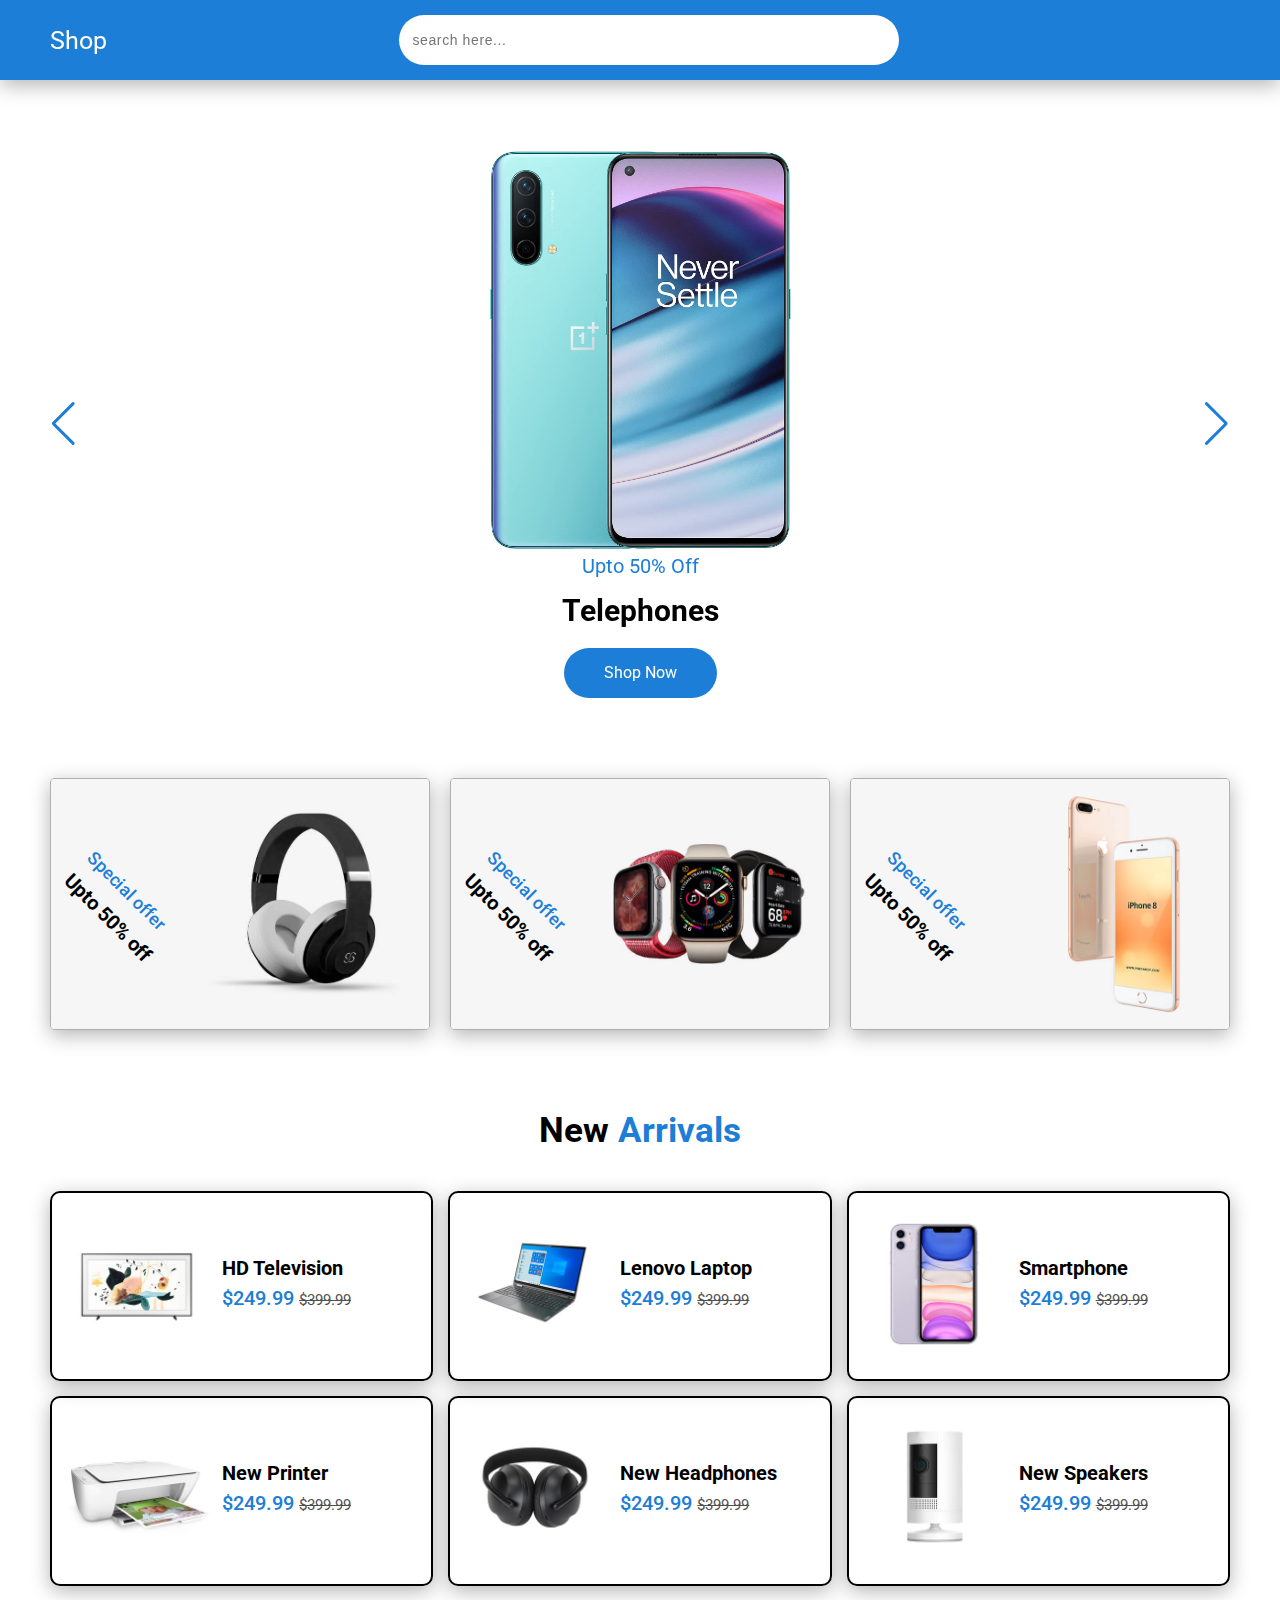
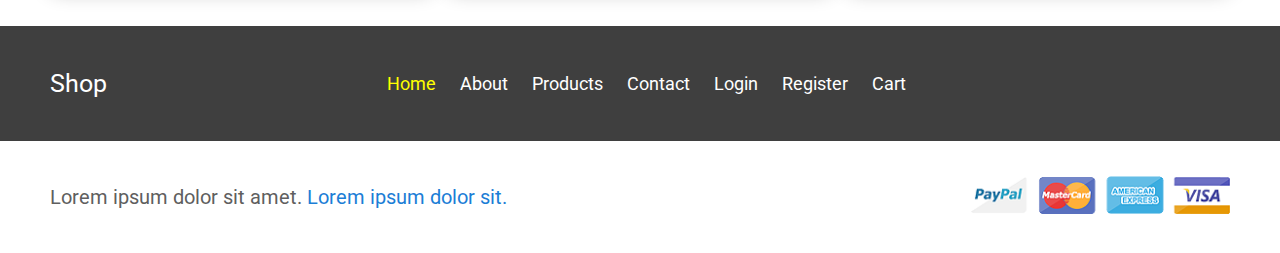
<file: index.html>
<!DOCTYPE html>
<html lang="en">
<head>
    <meta charset="UTF-8">
    <meta http-equiv="X-UA-Compatible" content="IE=edge">
    <meta name="viewport" content="width=device-width, initial-scale=1.0">
    <title>Document</title>
    <link rel="stylesheet" href="css/style.css">
    <link rel="stylesheet" href="https://use.fontawesome.com/releases/v5.15.4/css/all.css" integrity="sha384-DyZ88mC6Up2uqS4h/KRgHuoeGwBcD4Ng9SiP4dIRy0EXTlnuz47vAwmeGwVChigm" crossorigin="anonymous">
    <link rel="stylesheet" href="https://cdn.jsdelivr.net/npm/swiper/swiper-bundle.min.css">
</head>
<body>
    

    <!-- HEADER -->
    <header class="header">
        <div class="container">
            <div class="header_inner">
                <div class="header_logo">
                    <a href="index.html" class="fas fa-store"> <span>Shop</span></a>
                </div>
                <form action="index.html" class="form" id="open-header-search">
                    <input type="search" id="form-search" placeholder="search here...">
                    <label for="form-search" class="fas fa-search"></label>
                </form>
                <div class="my">
                    <div id="menuBtn" class="fas fa-bars"></div>
                    <a href="login.html" class="fas fa-user-circle"></a>
                    <a href="#" class="fab fa-gratipay"></a>
                    <a href="cart.html" class="fas fa-cart-arrow-down"></a>
                    <div class="fas fa-search" id="header-search"></div>
                </div>
            </div>
        </div>
    </header>
    <!-- HEADER -->

    <!-- SIDE BAR -->
    <div class="side_bar">
        <div id="closeSideBar" class="fas fa-times"></div>
        <div class="user">
            <img src="img/reviews/pic-3.png" alt="">
            <h3 class="user_title">Username</h3>
            <a href="" class="user_logout">log out</a>
        </div>

        <nav class="user_navbar">
            <a href="index.html">Home</a>
            <a href="about.html">About</a>
            <a href="products.html">Products</a>
            <a href="contact.html">Contact</a>
            <a href="login.html">Login</a>
            <a href="cart.html">Cart</a>
            <a href="#">Settings</a>
        </nav>
    </div>
    <!-- SIDE BAR -->

    <!-- MAIN -->
    <main class="main">
        <div class="container">
            <div class="swiper mySwiper">
                <div class="main_inner swiper-wrapper">
                    <div class="main_item swiper-slide">
                        <div class="main_img">
                            <img src="img/home/home-img-1.jpg" alt="">
                        </div>
                        <div class="main_content">
                            <span class="main_subtitle">Upto 50% Off</span>
                            <h3 class="main_title">Telephones</h3>
                            <a href="#" class="main_btn">Shop now</a>
                        </div>
                    </div>
                    <div class="main_item swiper-slide">
                        <div class="main_img">
                            <img src="img/home/home-img-2.jpg" alt="">
                        </div>
                        <div class="main_content">
                            <span class="main_subtitle">Upto 50% Off</span>
                            <h3 class="main_title">Watch</h3>
                            <a href="#" class="main_btn">Shop now</a>
                        </div>
                    </div>
                    <div class="main_item swiper-slide">
                        <div class="main_img">
                            <img src="img/home/home-img-3.jpg" alt="">
                        </div>
                        <div class="main_content">
                            <span class="main_subtitle">Upto 50% Off</span>
                            <h3 class="main_title">Headphones</h3>
                            <a href="#" class="main_btn">Shop now</a>
                        </div>
                    </div>
                </div>
            <div class="swiper-button-next"></div>
            <div class="swiper-button-prev"></div>
            </div>
        </div>
    </main>
    <!-- MAIN -->


    <!-- SECTION -->
    <section class="section">
        <div class="container">
            <div class="section_inner">
                <div class="section_item">
                    <a href="#" class="section_img">
                        <img src="img/home/section/banner-1.jpg" alt="">
                        <div class="section_content">
                            <div class="section_subtitle">Special offer</div>
                            <h4 class="section_title">Upto 50% off</h4>
                        </div>    
                    </a>
                </div>
                <div class="section_item">
                    <a href="#" class="section_img">
                        <img src="img/home/section/banner-2.jpg" alt="">
                        <div class="section_content">
                            <div class="section_subtitle">Special offer</div>
                            <h4 class="section_title">Upto 50% off</h4>
                        </div>    
                    </a>
                </div>
                <div class="section_item">
                    <a href="#" class="section_img">
                        <img src="img/home/section/banner-3.jpg" alt="">
                        <div class="section_content">
                            <div class="section_subtitle">Special offer</div>
                            <h4 class="section_title">Upto 50% off</h4>
                        </div>    
                    </a>
                </div>
                
            </div>
        </div>
    </section>
    <!-- SECTION -->


    <!-- NEW ARRIVALS -->
    <div class="arrivals">
        <div class="container">
            <h2 class="arrivals_title">New <span>Arrivals</span></h2>
            <div class="arrivals_inner">
                <div class="arrivals_item">
                    <div class="arrivals_img">
                        <img src="img/arrivals/arrival-1.jpg" alt="" class="arrivals_img-main">
                        <img src="img/arrivals/arrival-1-hover.jpg" class="arrivals_img-hover" alt="">
                    </div>
                    <div class="arrivals_content">
                        <h4 class="arrival_name">HD Television</h4>
                        <div class="arrival_price">$249.99 <span>$399.99</span></div>
                        <div class="arrivals_stars">
                            <i class="fas fa-star"></i>
                            <i class="fas fa-star"></i>
                            <i class="fas fa-star"></i>
                            <i class="fas fa-star"></i>
                            <i class="fas fa-star-half-alt"></i>
                       </div>
                    </div>
                </div>
                <div class="arrivals_item">
                    <div class="arrivals_img">
                        <img src="img/arrivals/arrival-2.jpg" alt="" class="arrivals_img-main">
                        <img src="img/arrivals/arrival-2-hover.jpg" class="arrivals_img-hover" alt="">
                    </div>
                    <div class="arrivals_content">
                        <h4 class="arrival_name">Lenovo Laptop</h4>
                        <div class="arrival_price">$249.99 <span>$399.99</span></div>
                        <div class="arrivals_stars">
                            <i class="fas fa-star"></i>
                            <i class="fas fa-star"></i>
                            <i class="fas fa-star"></i>
                            <i class="fas fa-star"></i>
                            <i class="fas fa-star-half-alt"></i>
                       </div>
                    </div>
                </div>
                <div class="arrivals_item">
                    <div class="arrivals_img">
                        <img src="img/arrivals/arrival-3.jpg" alt="" class="arrivals_img-main">
                        <img src="img/arrivals/arrival-3-hover.jpg" class="arrivals_img-hover" alt="">
                    </div>
                    <div class="arrivals_content">
                        <h4 class="arrival_name">Smartphone</h4>
                        <div class="arrival_price">$249.99 <span>$399.99</span></div>
                        <div class="arrivals_stars">
                            <i class="fas fa-star"></i>
                            <i class="fas fa-star"></i>
                            <i class="fas fa-star"></i>
                            <i class="fas fa-star"></i>
                            <i class="fas fa-star-half-alt"></i>
                       </div>
                    </div>
                </div>
                <div class="arrivals_item">
                    <div class="arrivals_img">
                        <img src="img/arrivals/arrival-4.jpg" alt="" class="arrivals_img-main">
                        <img src="img/arrivals/arrival-4-hover.jpg" class="arrivals_img-hover" alt="">
                    </div>
                    <div class="arrivals_content">
                        <h4 class="arrival_name">New Printer</h4>
                        <div class="arrival_price">$249.99 <span>$399.99</span></div>
                        <div class="arrivals_stars">
                            <i class="fas fa-star"></i>
                            <i class="fas fa-star"></i>
                            <i class="fas fa-star"></i>
                            <i class="fas fa-star"></i>
                            <i class="fas fa-star-half-alt"></i>
                       </div>
                    </div>
                </div>
                <div class="arrivals_item">
                    <div class="arrivals_img">
                        <img src="img/arrivals/arrival-5.jpg" alt="" class="arrivals_img-main">
                        <img src="img/arrivals/arrival-5-hover.jpg" class="arrivals_img-hover" alt="">
                    </div>
                    <div class="arrivals_content">
                        <h4 class="arrival_name">New Headphones</h4>
                        <div class="arrival_price">$249.99 <span>$399.99</span></div>
                        <div class="arrivals_stars">
                            <i class="fas fa-star"></i>
                            <i class="fas fa-star"></i>
                            <i class="fas fa-star"></i>
                            <i class="fas fa-star"></i>
                            <i class="fas fa-star-half-alt"></i>
                       </div>
                    </div>
                </div>
                <div class="arrivals_item">
                    <div class="arrivals_img">
                        <img src="img/arrivals/arrival-6.jpg" alt="" class="arrivals_img-main">
                        <img src="img/arrivals/arrival-6-hover.jpg" class="arrivals_img-hover" alt="">
                    </div>
                    <div class="arrivals_content">
                        <h4 class="arrival_name">New Speakers</h4>
                        <div class="arrival_price">$249.99 <span>$399.99</span></div>
                        <div class="arrivals_stars">
                            <i class="fas fa-star"></i>
                            <i class="fas fa-star"></i>
                            <i class="fas fa-star"></i>
                            <i class="fas fa-star"></i>
                            <i class="fas fa-star-half-alt"></i>
                       </div>
                    </div>
                </div>
            </div>
        </div>
    </div>
    <!-- NEW ARRIWALS -->


    <!-- FOOTER -->
    <footer class="footer">
        <div class="container">
            <div class="footer_inner">
                <div class="footer_logo">
                    <a href="index.html" class="fas fa-store"> <span>Shop</span></a>
                </div>
                <nav class="nav">
                    <a href="index.html" class="nav_link active">Home</a>
                    <a href="about.html" class="nav_link">About</a>
                    <a href="products.html" class="nav_link">Products</a>
                    <a href="contact.html" class="nav_link">Contact</a>
                    <a href="login.html" class="nav_link">Login</a>
                    <a href="register.html" class="nav_link">Register</a>
                    <a href="cart.html" class="nav_link">Cart</a>
                </nav>
                <div class="footer_social">
                    <a href="#" class="fab fa-facebook"></a>
                    <a href="#" class="fab fa-twitter-square"></a>
                    <a href="#" class="fab fa-instagram-square"></a>
                    <a href="#" class="fab fa-linkedin"></a>
                </div>
            </div>
        </div>
    </footer>
    <!-- FOOTER -->


    <!-- COPYRIGHT -->
    <div class="copyright">
        <div class="container">
            <div class="copy_inner">
                <div class="copy_item">
                    <div class="copy_text">Lorem ipsum dolor sit amet. <span>Lorem ipsum dolor sit.</span></div>
                </div>
                <div class="copy_item">
                    <div class="copy_img">
                        <img src="img/footer/card_img.png" alt="">
                    </div>
                </div>
            </div>
        </div>
    </div>
    <!-- COPYRIGHT -->
    
    <script src="https://cdn.jsdelivr.net/npm/swiper/swiper-bundle.min.js"></script>
    <script src="js/script.js"></script>

</body>
</html>
</file>
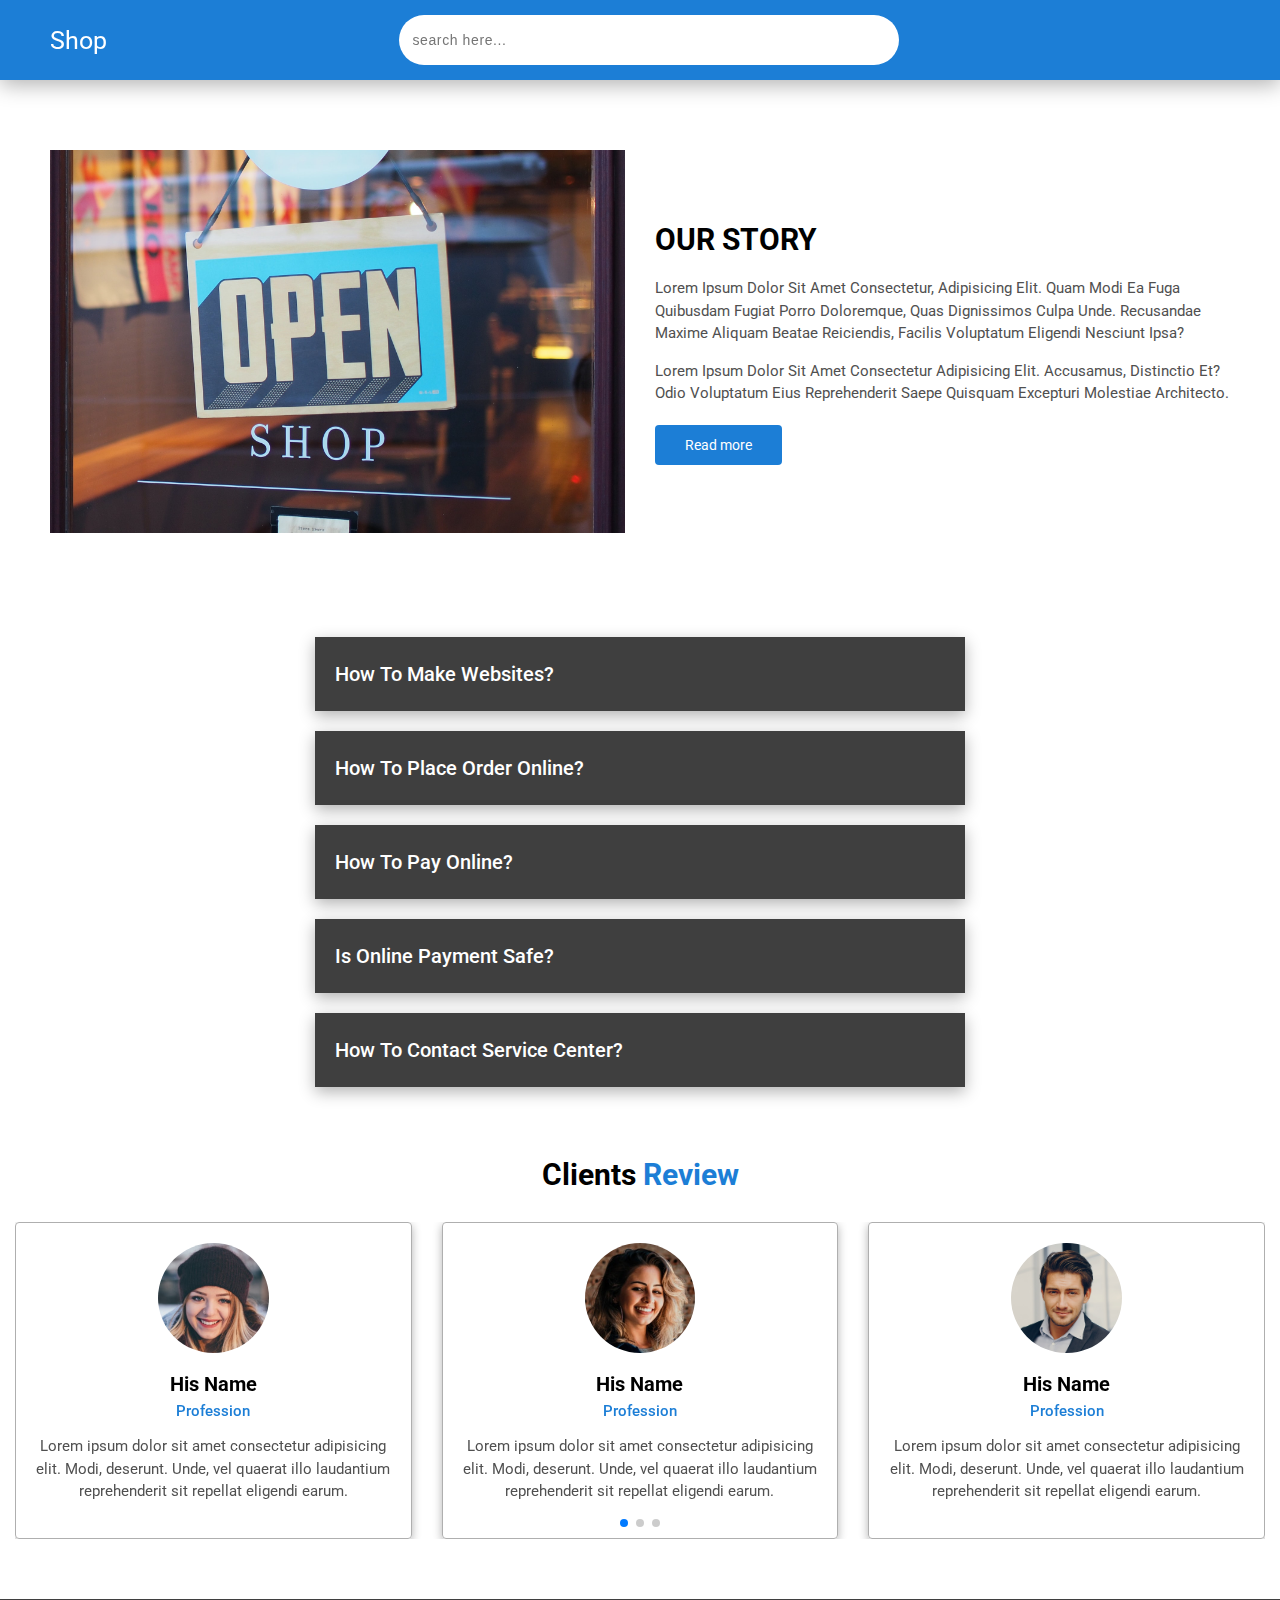
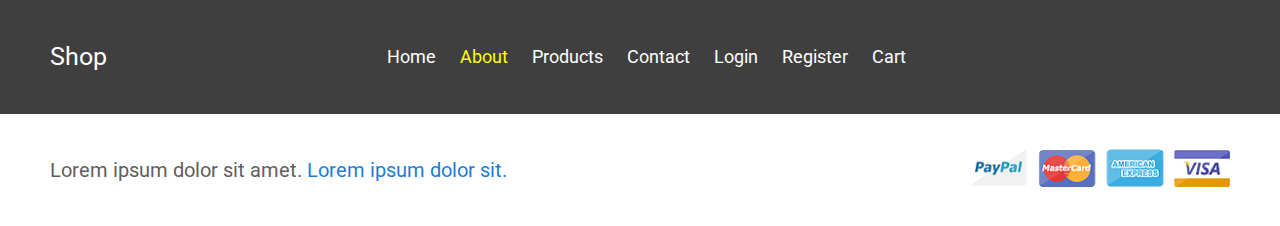
<file: about.html>
<!DOCTYPE html>
<html lang="en">
<head>
    <meta charset="UTF-8">
    <meta http-equiv="X-UA-Compatible" content="IE=edge">
    <meta name="viewport" content="width=device-width, initial-scale=1.0">
    <title>Document</title>
    <link rel="stylesheet" href="css/style.css">
    <link rel="stylesheet" href="https://use.fontawesome.com/releases/v5.15.4/css/all.css" integrity="sha384-DyZ88mC6Up2uqS4h/KRgHuoeGwBcD4Ng9SiP4dIRy0EXTlnuz47vAwmeGwVChigm" crossorigin="anonymous">
    <link rel="stylesheet" href="https://cdn.jsdelivr.net/npm/swiper/swiper-bundle.min.css">
</head>
<body>
    

    <!-- HEADER -->
    <header class="header">
        <div class="container">
            <div class="header_inner">
                <div class="header_logo">
                    <a href="index.html" class="fas fa-store"> <span>Shop</span></a>
                </div>
                <form action="index.html" class="form" id="open-header-search">
                    <input type="search" id="form-search" placeholder="search here...">
                    <label for="form-search" class="fas fa-search"></label>
                </form>
                <div class="my">
                    <div id="menuBtn" class="fas fa-bars"></div>
                    <a href="login.html" class="fas fa-user-circle"></a>
                    <a href="#" class="fab fa-gratipay"></a>
                    <a href="cart.html" class="fas fa-cart-arrow-down"></a>
                    <div class="fas fa-search" id="header-search"></div>
                </div>
            </div>
        </div>
    </header>
    <!-- HEADER -->


    <!-- SIDE BAR -->
    <div class="side_bar">

        <div id="closeSideBar" class="fas fa-times"></div>

        <div class="user">
            <img src="img/reviews/pic-3.png" alt="">
            <h3 class="user_title">Username</h3>
            <a href="" class="user_logout">log out</a>
        </div>

        <nav class="user_navbar">
            <a href="index.html">Home</a>
            <a href="about.html">About</a>
            <a href="products.html">Products</a>
            <a href="contact.html">Contact</a>
            <a href="login.html">Login</a>
            <a href="cart.html">Cart</a>
            <a href="#">Settings</a>
        </nav>
    </div>
    <!-- SIDE BAR -->


    <!-- ABOUT -->
    <div class="about">
        <div class="container">
            <div class="about_inner">
                <div class="about_item">
                    <div class="about_img">
                        <img src="img/about/about-img2.jpg" alt="">
                    </div>
                </div>
                <div class="about_item">
                    <h3 class="about_title">OUR STORY</h3>
                    <div class="about_text">
                        <p>Lorem Ipsum Dolor Sit Amet Consectetur, Adipisicing Elit. Quam Modi Ea Fuga Quibusdam Fugiat Porro Doloremque, Quas Dignissimos Culpa Unde. Recusandae Maxime Aliquam Beatae Reiciendis, Facilis Voluptatum Eligendi Nesciunt Ipsa?</p>
                        <p>Lorem Ipsum Dolor Sit Amet Consectetur Adipisicing Elit. Accusamus, Distinctio Et? Odio Voluptatum Eius Reprehenderit Saepe Quisquam Excepturi Molestiae Architecto.</p>
                    </div>
                    <a href="#" class="about_btn">Read more</a>
                </div>
            </div>
        </div>
    </div>
    <!-- ABOUT -->


    <!-- ACCORDION -->
    <div class="accordion">
        <div class="container">
            <div class="accordion_item">
                <input class="accordion_item-input" type="checkbox" id="accordion-1">
                <label class="accordion_item-trigger" for="accordion-1"><h3>How To Make Websites?</h3> <div class="fas fa-angle-down"></div></label>
                <div class="accordion_item-content">
                    <p>Lorem Ipsum Dolor, Sit Amet Consectetur Adipisicing Elit. Minus, Laboriosam Non Eligendi Reiciendis Quis Laborum Exercitationem Voluptatibus Autem Harum Nihil Nisi Sed Mollitia, Quam Blanditiis Architecto Cumque? Sit, Voluptate Maiores. How To Place Order Online?</p>
                </div>
            </div>
            <div class="accordion_item">
                <input class="accordion_item-input" type="checkbox" id="accordion-2">
                <label class="accordion_item-trigger" for="accordion-2"><h3>How To Place Order Online?</h3> <div class="fas fa-angle-down"></div></label>
                <div class="accordion_item-content">
                    <p>Lorem Ipsum Dolor, Sit Amet Consectetur Adipisicing Elit. Minus, Laboriosam Non Eligendi Reiciendis Quis Laborum Exercitationem Voluptatibus Autem Harum Nihil Nisi Sed Mollitia, Quam Blanditiis Architecto Cumque? Sit, Voluptate Maiores. How To Place Order Online?</p>
                </div>
            </div>
            <div class="accordion_item">
                <input class="accordion_item-input" type="checkbox" id="accordion-3">
                <label class="accordion_item-trigger" for="accordion-3"><h3>How To Pay Online?</h3> <div class="fas fa-angle-down"></div></label>
                <div class="accordion_item-content">
                    <p>Lorem Ipsum Dolor, Sit Amet Consectetur Adipisicing Elit. Minus, Laboriosam Non Eligendi Reiciendis Quis Laborum Exercitationem Voluptatibus Autem Harum Nihil Nisi Sed Mollitia, Quam Blanditiis Architecto Cumque? Sit, Voluptate Maiores. How To Place Order Online?</p>
                </div>
            </div>
            <div class="accordion_item">
                <input class="accordion_item-input" type="checkbox" id="accordion-4">
                <label class="accordion_item-trigger" for="accordion-4"><h3>Is Online Payment Safe?</h3> <div class="fas fa-angle-down"></div></label>
                <div class="accordion_item-content">
                    <p>Lorem Ipsum Dolor, Sit Amet Consectetur Adipisicing Elit. Minus, Laboriosam Non Eligendi Reiciendis Quis Laborum Exercitationem Voluptatibus Autem Harum Nihil Nisi Sed Mollitia, Quam Blanditiis Architecto Cumque? Sit, Voluptate Maiores. How To Place Order Online?</p>
                </div>
            </div>
            <div class="accordion_item">
                <input class="accordion_item-input" type="checkbox" id="accordion-5">
                <label class="accordion_item-trigger" for="accordion-5"><h3>How To Contact Service Center?</h3> <div class="fas fa-angle-down"></div></label>
                <div class="accordion_item-content">
                    <p>Lorem Ipsum Dolor, Sit Amet Consectetur Adipisicing Elit. Minus, Laboriosam Non Eligendi Reiciendis Quis Laborum Exercitationem Voluptatibus Autem Harum Nihil Nisi Sed Mollitia, Quam Blanditiis Architecto Cumque? Sit, Voluptate Maiores. How To Place Order Online?</p>
                </div>
            </div>
        </div>
    </div>
    <!-- ACCORDION -->


    <!-- REVIEWS -->
    <div class="reviews">
        <h2 class="reviews_title">Clients <span>Review</span></h2>
        <div class="swiper reviews-swiper">
            <div class="swiper-wrapper reviews_inner">
                <div class="swiper-slide reviews_item">
                    <div class="reviews_img">
                        <img src="img/reviews/pic-1.png" alt="">
                    </div>
                    <h4 class="reviews_name">His Name</h4>
                    <div class="reviews_prof">Profession</div>
                    <div class="reviews_text">
                        <p>Lorem ipsum dolor sit amet consectetur adipisicing elit. Modi, deserunt. Unde, vel quaerat illo laudantium reprehenderit sit repellat eligendi earum.</p>
                    </div>
                </div>
                <div class="swiper-slide reviews_item">
                    <div class="reviews_img">
                        <img src="img/reviews/pic-2.png" alt="">
                    </div>
                    <h4 class="reviews_name">His Name</h4>
                    <div class="reviews_prof">Profession</div>
                    <div class="reviews_text">
                        <p>Lorem ipsum dolor sit amet consectetur adipisicing elit. Modi, deserunt. Unde, vel quaerat illo laudantium reprehenderit sit repellat eligendi earum.</p>
                    </div>
                </div>
                <div class="swiper-slide reviews_item">
                    <div class="reviews_img">
                        <img src="img/reviews/pic-3.png" alt="">
                    </div>
                    <h4 class="reviews_name">His Name</h4>
                    <div class="reviews_prof">Profession</div>
                    <div class="reviews_text">
                        <p>Lorem ipsum dolor sit amet consectetur adipisicing elit. Modi, deserunt. Unde, vel quaerat illo laudantium reprehenderit sit repellat eligendi earum.</p>
                    </div>
                </div>
                <div class="swiper-slide reviews_item">
                    <div class="reviews_img">
                        <img src="img/reviews/pic-3.png" alt="">
                    </div>
                    <h4 class="reviews_name">His Name</h4>
                    <div class="reviews_prof">Profession</div>
                    <div class="reviews_text">
                        <p>Lorem ipsum dolor sit amet consectetur adipisicing elit. Modi, deserunt. Unde, vel quaerat illo laudantium reprehenderit sit repellat eligendi earum.</p>
                    </div>
                </div>
                <div class="swiper-slide reviews_item">
                    <div class="reviews_img">
                        <img src="img/reviews/pic-3.png" alt="">
                    </div>
                    <h4 class="reviews_name">His Name</h4>
                    <div class="reviews_prof">Profession</div>
                    <div class="reviews_text">
                        <p>Lorem ipsum dolor sit amet consectetur adipisicing elit. Modi, deserunt. Unde, vel quaerat illo laudantium reprehenderit sit repellat eligendi earum.</p>
                    </div>
                </div>
            </div>
            <div class="swiper-pagination"></div>
        </div>
    </div>
    <!-- REVIEWS -->


    <!-- FOOTER -->
    <footer class="footer">
        <div class="container">
            <div class="footer_inner">
                <div class="footer_logo">
                    <a href="index.html" class="fas fa-store"> <span>Shop</span></a>
                </div>
                <nav class="nav">
                    <a href="index.html" class="nav_link">Home</a>
                    <a href="about.html" class="nav_link active">About</a>
                    <a href="products.html" class="nav_link">Products</a>
                    <a href="contact.html" class="nav_link">Contact</a>
                    <a href="login.html" class="nav_link">Login</a>
                    <a href="register.html" class="nav_link">Register</a>
                    <a href="cart.html" class="nav_link">Cart</a>
                </nav>
                <div class="footer_social">
                    <a href="#" class="fab fa-facebook"></a>
                    <a href="#" class="fab fa-twitter-square"></a>
                    <a href="#" class="fab fa-instagram-square"></a>
                    <a href="#" class="fab fa-linkedin"></a>
                </div>
            </div>
        </div>
    </footer>
    <!-- FOOTER -->


    <!-- COPYRIGHT -->
    <div class="copyright">
        <div class="container">
            <div class="copy_inner">
                <div class="copy_item">
                    <div class="copy_text">Lorem ipsum dolor sit amet. <span>Lorem ipsum dolor sit.</span></div>
                </div>
                <div class="copy_item">
                    <div class="copy_img">
                        <img src="img/footer/card_img.png" alt="">
                    </div>
                </div>
            </div>
        </div>
    </div>
    <!-- COPYRIGHT -->
    

    <script src="https://cdn.jsdelivr.net/npm/swiper/swiper-bundle.min.js"></script>
    <script src="js/script.js"></script>
</body>
</html>
</file>
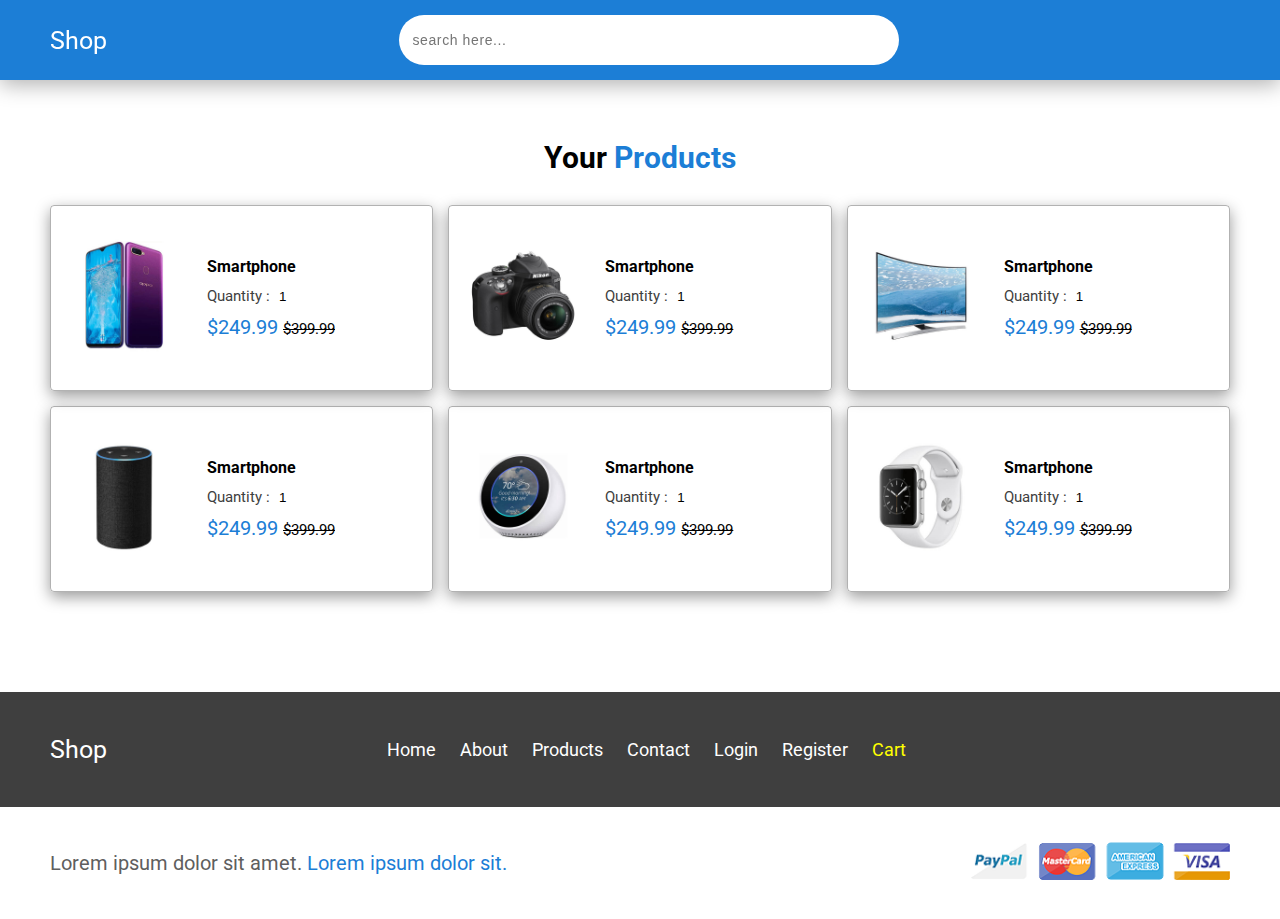
<file: cart.html>
<!DOCTYPE html>
<html lang="en">
<head>
    <meta charset="UTF-8">
    <meta http-equiv="X-UA-Compatible" content="IE=edge">
    <meta name="viewport" content="width=device-width, initial-scale=1.0">
    <title>Document</title>
    <link rel="stylesheet" href="css/style.css">
    <link rel="stylesheet" href="https://use.fontawesome.com/releases/v5.15.4/css/all.css" integrity="sha384-DyZ88mC6Up2uqS4h/KRgHuoeGwBcD4Ng9SiP4dIRy0EXTlnuz47vAwmeGwVChigm" crossorigin="anonymous">
</head>
<body>
    

    <!-- HEADER -->
    <header class="header">
        <div class="container">
            <div class="header_inner">
                <div class="header_logo">
                    <a href="index.html" class="fas fa-store"> <span>Shop</span></a>
                </div>
                <form action="index.html" class="form" id="open-header-search">
                    <input type="search" id="form-search" placeholder="search here...">
                    <label for="form-search" class="fas fa-search"></label>
                </form>
                <div class="my">
                    <div id="menuBtn" class="fas fa-bars"></div>
                    <a href="login.html" class="fas fa-user-circle"></a>
                    <a href="#" class="fab fa-gratipay"></a>
                    <a href="cart.html" class="fas fa-cart-arrow-down"></a>
                    <div class="fas fa-search" id="header-search"></div>
                </div>
            </div>
        </div>
    </header>
    <!-- HEADER -->


    <!-- SIDE BAR -->
    <div class="side_bar">
        <div id="closeSideBar" class="fas fa-times"></div>
        <div class="user">
            <img src="img/reviews/pic-3.png" alt="">
            <h3 class="user_title">Username</h3>
            <a href="" class="user_logout">log out</a>
        </div>

        <nav class="user_navbar">
            <a href="index.html">Home</a>
            <a href="about.html">About</a>
            <a href="products.html">Products</a>
            <a href="contact.html">Contact</a>
            <a href="login.html">Login</a>
            <a href="cart.html">Cart</a>
            <a href="#">Settings</a>
        </nav>
    </div>
    <!-- SIDE BAR -->

    <!-- CART -->
    <div class="cart">
        <div class="container">
            <h3 class="cart_title">Your <span>Products</span></h3>
            <div class="cart_inner">
                <div class="cart_item">
                    <div class="cart_img">
                        <img src="img/cart/product-1.jpg" alt="">
                    </div>
                    <div class="cart_content">
                        <div class="cart_name">Smartphone</div>
                        <form action="index.html" class="cart_form">
                            <span class="cart_quantity">Quantity :</span>
                            <input type="number" value="1" class="cart_input">
                        </form>
                        <div class="cart_price">$249.99 <span>$399.99</span></div>
                    </div>
                    <i class="fas fa-times"></i>
                </div>
                <div class="cart_item">
                    <div class="cart_img">
                        <img src="img/cart/product-2.jpg" alt="">
                    </div>
                    <div class="cart_content">
                        <div class="cart_name">Smartphone</div>
                        <form action="index.html" class="cart_form">
                            <span class="cart_quantity">Quantity :</span>
                            <input type="number" value="1" class="cart_input">
                        </form>
                        <div class="cart_price">$249.99 <span>$399.99</span></div>
                    </div>
                    <i class="fas fa-times"></i>
                </div>

                <div class="cart_item">
                    <div class="cart_img">
                        <img src="img/cart/product-3.jpg" alt="">
                    </div>
                    <div class="cart_content">
                        <div class="cart_name">Smartphone</div>
                        <form action="index.html" class="cart_form">
                            <span class="cart_quantity">Quantity :</span>
                            <input type="number" value="1" class="cart_input">
                        </form>
                        <div class="cart_price">$249.99 <span>$399.99</span></div>
                    </div>
                    <i class="fas fa-times"></i>
                </div>

                <div class="cart_item">
                    <div class="cart_img">
                        <img src="img/cart/product-4.jpg" alt="">
                    </div>
                    <div class="cart_content">
                        <div class="cart_name">Smartphone</div>
                        <form action="index.html" class="cart_form">
                            <span class="cart_quantity">Quantity :</span>
                            <input type="number" value="1" class="cart_input">
                        </form>
                        <div class="cart_price">$249.99 <span>$399.99</span></div>
                    </div>
                    <i class="fas fa-times"></i>
                </div>

                <div class="cart_item">
                    <div class="cart_img">
                        <img src="img/cart/product-5.jpg" alt="">
                    </div>
                    <div class="cart_content">
                        <div class="cart_name">Smartphone</div>
                        <form action="index.html" class="cart_form">
                            <span class="cart_quantity">Quantity :</span>
                            <input type="number" value="1" class="cart_input">
                        </form>
                        <div class="cart_price">$249.99 <span>$399.99</span></div>
                    </div>
                    <i class="fas fa-times"></i>
                </div>

                <div class="cart_item">
                    <div class="cart_img">
                        <img src="img/cart/product-6.jpg" alt="">
                    </div>
                    <div class="cart_content">
                        <div class="cart_name">Smartphone</div>
                        <form action="index.html" class="cart_form">
                            <span class="cart_quantity">Quantity :</span>
                            <input type="number" value="1" class="cart_input">
                        </form>
                        <div class="cart_price">$249.99 <span>$399.99</span></div>
                    </div>
                    <i class="fas fa-times"></i>
                </div>

            </div>
        </div>
    </div>
    <!-- CART -->


    <!-- FOOTER -->
    <footer class="footer">
        <div class="container">
            <div class="footer_inner">
                <div class="footer_logo">
                    <a href="index.html" class="fas fa-store"> <span>Shop</span></a>
                </div>
                <nav class="nav">
                    <a href="index.html" class="nav_link">Home</a>
                    <a href="about.html" class="nav_link">About</a>
                    <a href="products.html" class="nav_link">Products</a>
                    <a href="contact.html" class="nav_link">Contact</a>
                    <a href="login.html" class="nav_link">Login</a>
                    <a href="register.html" class="nav_link">Register</a>
                    <a href="cart.html" class="nav_link active">Cart</a>
                </nav>
                <div class="footer_social">
                    <a href="#" class="fab fa-facebook"></a>
                    <a href="#" class="fab fa-twitter-square"></a>
                    <a href="#" class="fab fa-instagram-square"></a>
                    <a href="#" class="fab fa-linkedin"></a>
                </div>
            </div>
        </div>
    </footer>
    <!-- FOOTER -->


    <!-- COPYRIGHT -->
    <div class="copyright">
        <div class="container">
            <div class="copy_inner">
                <div class="copy_item">
                    <div class="copy_text">Lorem ipsum dolor sit amet. <span>Lorem ipsum dolor sit.</span></div>
                </div>
                <div class="copy_item">
                    <div class="copy_img">
                        <img src="img/footer/card_img.png" alt="">
                    </div>
                </div>
            </div>
        </div>
    </div>
    <!-- COPYRIGHT -->
    

    <script src="js/script.js"></script>
</body>
</html>
</file>
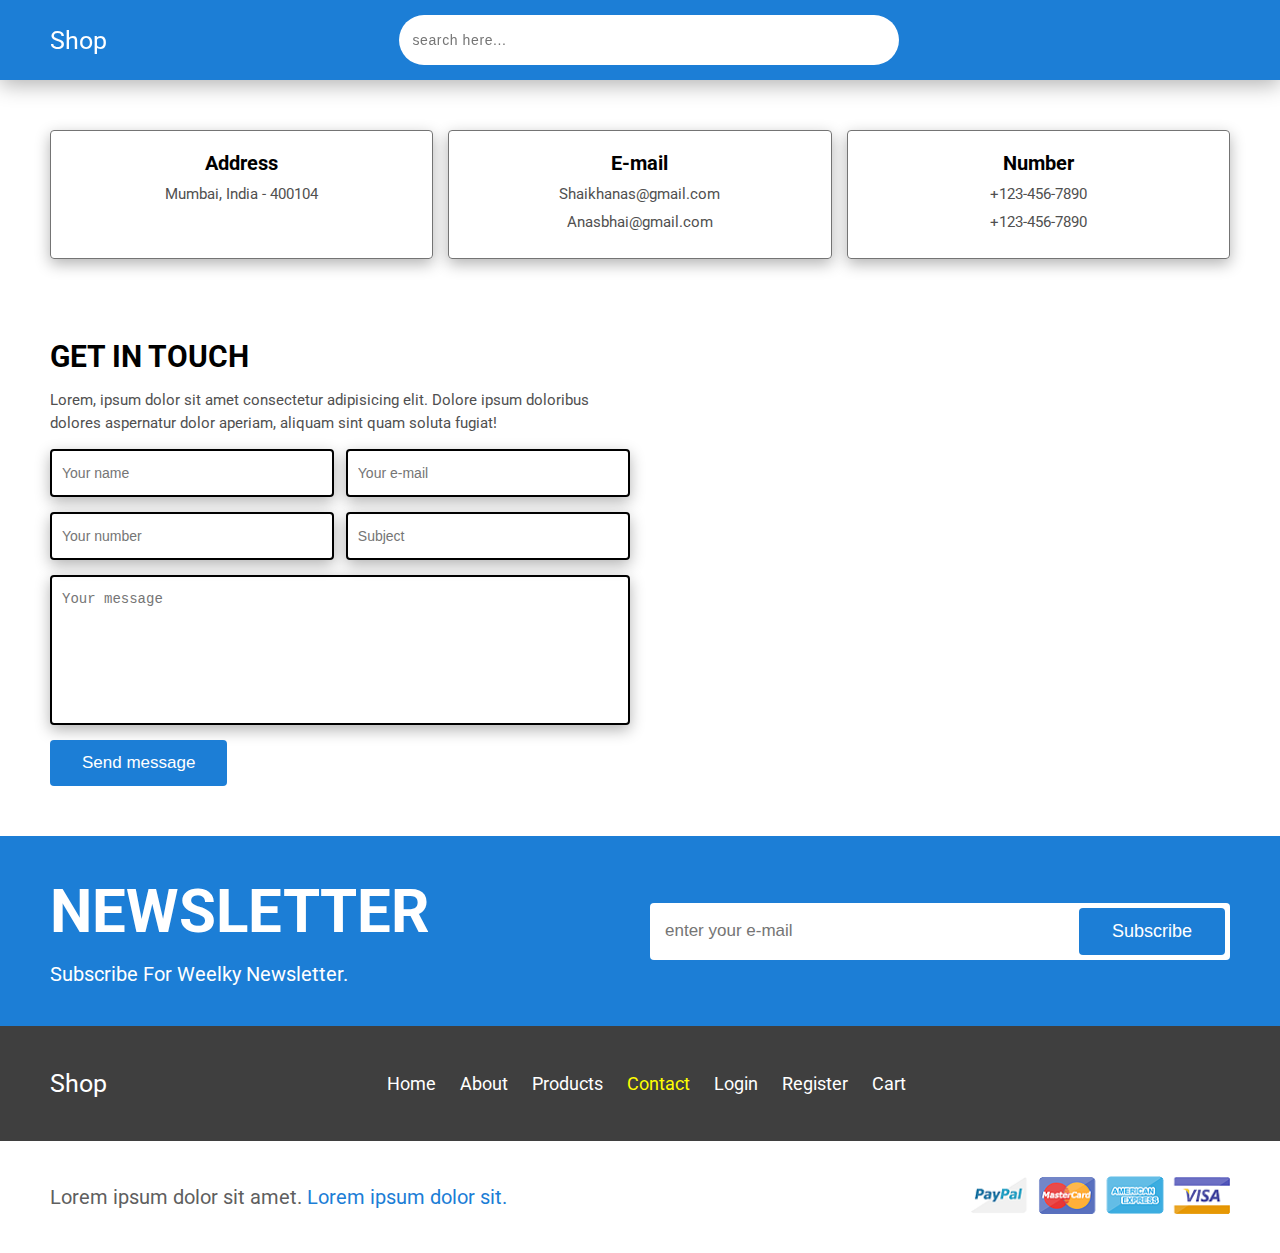
<file: contact.html>
<!DOCTYPE html>
<html lang="en">
<head>
    <meta charset="UTF-8">
    <meta http-equiv="X-UA-Compatible" content="IE=edge">
    <meta name="viewport" content="width=device-width, initial-scale=1.0">
    <title>Document</title>
    <link rel="stylesheet" href="css/style.css">
    <link rel="stylesheet" href="https://use.fontawesome.com/releases/v5.15.4/css/all.css" integrity="sha384-DyZ88mC6Up2uqS4h/KRgHuoeGwBcD4Ng9SiP4dIRy0EXTlnuz47vAwmeGwVChigm" crossorigin="anonymous">
</head>
<body>
    

    <!-- HEADER -->
    <header class="header">
        <div class="container">
            <div class="header_inner">
                <div class="header_logo">
                    <a href="index.html" class="fas fa-store"> <span>Shop</span></a>
                </div>
                <form action="index.html" class="form" id="open-header-search">
                    <input type="search" id="form-search" placeholder="search here...">
                    <label for="form-search" class="fas fa-search"></label>
                </form>
                <div class="my">
                    <div id="menuBtn" class="fas fa-bars"></div>
                    <a href="login.html" class="fas fa-user-circle"></a>
                    <a href="#" class="fab fa-gratipay"></a>
                    <a href="cart.html" class="fas fa-cart-arrow-down"></a>
                    <div class="fas fa-search" id="header-search"></div>
                </div>
            </div>
        </div>
    </header>
    <!-- HEADER -->



    <!-- SIDE BAR -->
    <div class="side_bar">
        <div id="closeSideBar" class="fas fa-times"></div>
        <div class="user">
            <img src="img/reviews/pic-3.png" alt="">
            <h3 class="user_title">Username</h3>
            <a href="" class="user_logout">log out</a>
        </div>

        <nav class="user_navbar">
            <a href="index.html">Home</a>
            <a href="about.html">About</a>
            <a href="products.html">Products</a>
            <a href="contact.html">Contact</a>
            <a href="login.html">Login</a>
            <a href="cart.html">Cart</a>
            <a href="#">Settings</a>
        </nav>
    </div>
    <!-- SIDE BAR -->


    <!-- CONTACT -->
    <div class="contact">
        <div class="container">
            <div class="contact_inner">
                <div class="contact_item">
                    <i class="fas fa-map"></i>
                    <div class="contact_title">Address</div>
                    <p class="contact_text">Mumbai, India - 400104</p>
                </div>
                <div class="contact_item">
                    <i class="fas fa-envelope"></i>
                    <div class="contact_title">E-mail</div>
                    <div class="contact_text">
                        <p>Shaikhanas@gmail.com</p>
                        <p>Anasbhai@gmail.com</p>
                    </div>
                </div>
                <div class="contact_item">
                    <i class="fas fa-phone"></i>
                    <div class="contact_title">Number</div>
                    <div class="contact_text">
                        <p>+123-456-7890</p>
                        <p>+123-456-7890</p>
                    </div>
                </div>
            </div>
        </div>
    </div>
    <!-- CONTACT -->


    <!-- MAP -->
    <div class="map">
        <div class="container">
            <div class="map_inner">
                <div class="map_item">
                    <form action="index.html" class="map_form">
                        <h3 class="form_title">GET IN TOUCH</h3>
                        <p class="form_text">Lorem, ipsum dolor sit amet consectetur adipisicing elit. Dolore ipsum doloribus dolores aspernatur dolor aperiam, aliquam sint quam soluta fugiat!</p>    
                        <div class="inputBox">
                            <input type="text" name="username" placeholder="Your name">
                            <input type="e-mail" name="e-mail" placeholder="Your e-mail">
                        </div>
                        <div class="inputBox">
                            <input type="number" name="number" placeholder="Your number">
                            <input type="text" name="name" placeholder="Subject">
                        </div>
                        <textarea name="message" cols="10" rows="10" class="textarea" placeholder="Your message"></textarea>
                        <button type="submit" class="form_btn">Send message</button>
                    </form>
                </div>
                <div class="map_item">
                    <div class="google_map">
                        <iframe src="https://www.google.com/maps/embed?pb=!1m18!1m12!1m3!1d2996.717144155657!2d69.31958611525725!3d41.31501660844165!2m3!1f0!2f0!3f0!3m2!1i1024!2i768!4f13.1!3m3!1m2!1s0x38aef4e29f1d5563%3A0xb92914fb8786e070!2z0JzQsNCz0LDQt9C40L0g0YLQtdC70LXRhNC-0L3QvtCyINC4INCx0YvRgtC-0LLQvtC5INGC0LXRhdC90LjQutC4ICJUZXhub21hcnQiINC90LAg0J_QsNGA0LrQtdC90YLRgdC60L7QvA!5e0!3m2!1sru!2s!4v1641297807590!5m2!1sru!2s" style="border:0;" allowfullscreen="" loading="lazy"></iframe>
                    </div>
                </div>
            </div>
        </div>
    </div>
    <!-- MAP -->


    <!-- SUBSCRIBE -->
    <div class="subscribe">
        <div class="container">
            <div class="subs_inner">
                <div class="subs_item">
                    <h2 class="subs_title">NEWSLETTER</h2>
                    <div class="subs_subtitle">Subscribe For Weelky Newsletter.</div>
                </div>
                <div class="subs_item">
                    <form action="index.html" class="subs_form">
                        <input type="email" name="email" placeholder="enter your e-mail">
                        <input type="submit" value="subscribe" class="subs_btn">
                    </form>
                </div>
            </div>
        </div>
    </div>
    <!-- SUBSCRIBE -->


    <!-- FOOTER -->
    <footer class="footer">
        <div class="container">
            <div class="footer_inner">
                <div class="footer_logo">
                    <a href="index.html" class="fas fa-store"> <span>Shop</span></a>
                </div>
                <nav class="nav">
                    <a href="index.html" class="nav_link">Home</a>
                    <a href="about.html" class="nav_link">About</a>
                    <a href="products.html" class="nav_link">Products</a>
                    <a href="contact.html" class="nav_link active">Contact</a>
                    <a href="login.html" class="nav_link">Login</a>
                    <a href="register.html" class="nav_link">Register</a>
                    <a href="cart.html" class="nav_link">Cart</a>
                </nav>
                <div class="footer_social">
                    <a href="#" class="fab fa-facebook"></a>
                    <a href="#" class="fab fa-twitter-square"></a>
                    <a href="#" class="fab fa-instagram-square"></a>
                    <a href="#" class="fab fa-linkedin"></a>
                </div>
            </div>
        </div>
    </footer>
    <!-- FOOTER -->


    <!-- COPYRIGHT -->
    <div class="copyright">
        <div class="container">
            <div class="copy_inner">
                <div class="copy_item">
                    <div class="copy_text">Lorem ipsum dolor sit amet. <span>Lorem ipsum dolor sit.</span></div>
                </div>
                <div class="copy_item">
                    <div class="copy_img">
                        <img src="img/footer/card_img.png" alt="">
                    </div>
                </div>
            </div>
        </div>
    </div>
    <!-- COPYRIGHT -->
    

    <script src="js/script.js"></script>
</body>
</html>
</file>
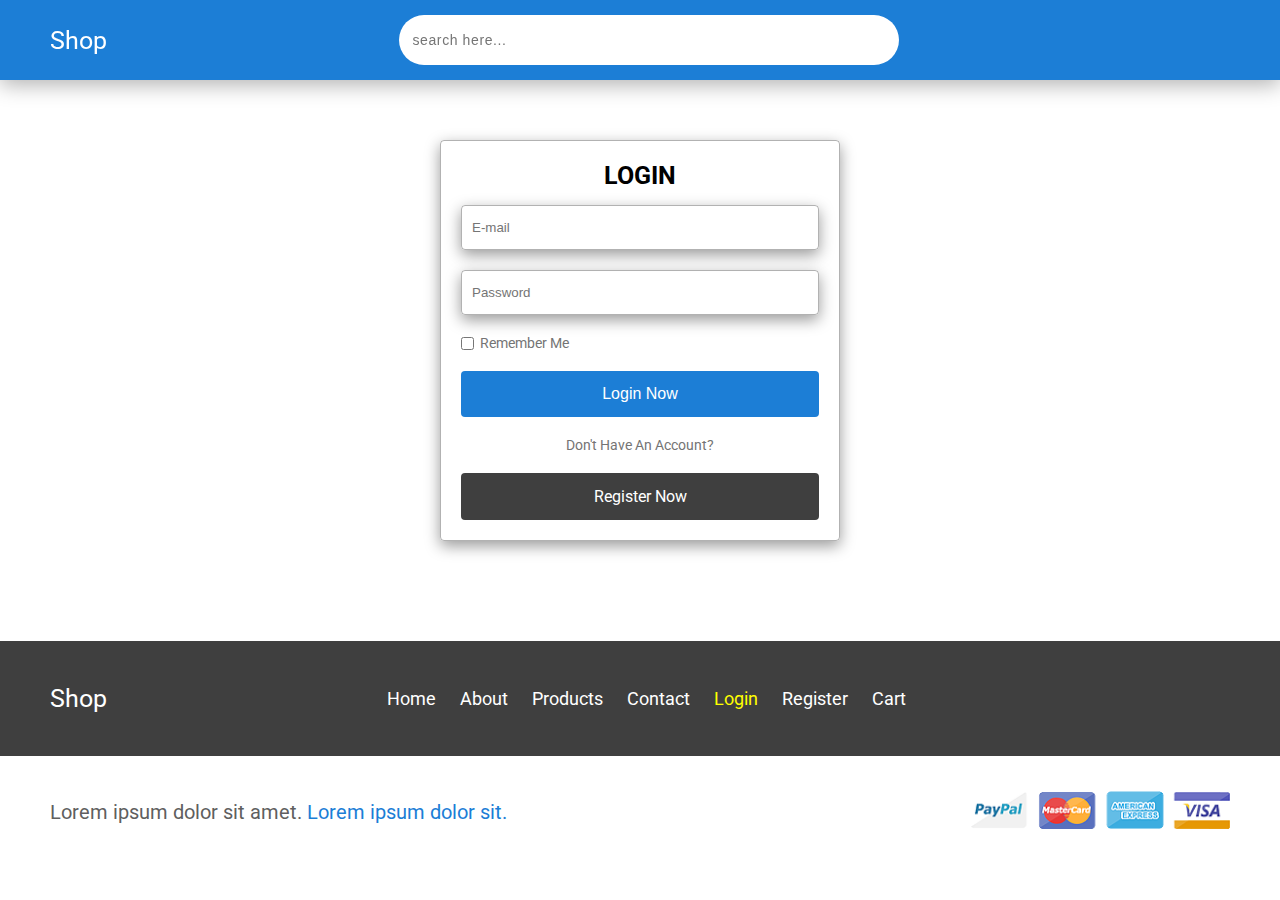
<file: login.html>
<!DOCTYPE html>
<html lang="en">
<head>
    <meta charset="UTF-8">
    <meta http-equiv="X-UA-Compatible" content="IE=edge">
    <meta name="viewport" content="width=device-width, initial-scale=1.0">
    <title>Document</title>
    <link rel="stylesheet" href="css/style.css">
    <link rel="stylesheet" href="https://use.fontawesome.com/releases/v5.15.4/css/all.css" integrity="sha384-DyZ88mC6Up2uqS4h/KRgHuoeGwBcD4Ng9SiP4dIRy0EXTlnuz47vAwmeGwVChigm" crossorigin="anonymous">
</head>
<body>
    

    <!-- HEADER -->
    <header class="header">
        <div class="container">
            <div class="header_inner">
                <div class="header_logo">
                    <a href="index.html" class="fas fa-store"> <span>Shop</span></a>
                </div>
                <form action="index.html" class="form" id="open-header-search">
                    <input type="search" id="form-search" placeholder="search here...">
                    <label for="form-search" class="fas fa-search"></label>
                </form>
                <div class="my">
                    <div id="menuBtn" class="fas fa-bars"></div>
                    <a href="login.html" class="fas fa-user-circle"></a>
                    <a href="#" class="fab fa-gratipay"></a>
                    <a href="cart.html" class="fas fa-cart-arrow-down"></a>
                    <div class="fas fa-search" id="header-search"></div>
                </div>
            </div>
        </div>
    </header>
    <!-- HEADER -->


    <!-- SIDE BAR -->
    <div class="side_bar">
        <div id="closeSideBar" class="fas fa-times"></div>
        <div class="user">
            <img src="img/reviews/pic-3.png" alt="">
            <h3 class="user_title">Username</h3>
            <a href="" class="user_logout">log out</a>
        </div>

        <nav class="user_navbar">
            <a href="index.html">Home</a>
            <a href="about.html">About</a>
            <a href="products.html">Products</a>
            <a href="contact.html">Contact</a>
            <a href="login.html">Login</a>
            <a href="cart.html">Cart</a>
            <a href="#">Settings</a>
        </nav>
    </div>
    <!-- SIDE BAR -->


    <!-- LOGIN -->
    <div class="login">
        <div class="container">
            <div class="login_item">
                <form action="index.html" class="login_form">
                    <h3 class="login_title">Login</h3>
                    <input type="email" placeholder="E-mail" class="login_input">
                    <input type="password" placeholder="Password" class="login_input">
                    <div class="login_remember">
                        <input type="checkbox" id="checkboxRemember">
                        <label for="checkboxRemember"> Remember me </label>
                    </div>
                    <input type="submit" value="login now" class="login_btn">
                    <div class="login_text">Don't have an account?</div>
                    <a href="register.html" class="login_register">Register now</a>
                </form>
            </div>
        </div>
    </div>
    <!-- LOGIN -->


    <!-- FOOTER -->
    <footer class="footer">
        <div class="container">
            <div class="footer_inner">
                <div class="footer_logo">
                    <a href="index.html" class="fas fa-store"> <span>Shop</span></a>
                </div>
                <nav class="nav">
                    <a href="index.html" class="nav_link">Home</a>
                    <a href="about.html" class="nav_link">About</a>
                    <a href="products.html" class="nav_link">Products</a>
                    <a href="contact.html" class="nav_link">Contact</a>
                    <a href="login.html" class="nav_link active">Login</a>
                    <a href="register.html" class="nav_link">Register</a>
                    <a href="cart.html" class="nav_link">Cart</a>
                </nav>
                <div class="footer_social">
                    <a href="#" class="fab fa-facebook"></a>
                    <a href="#" class="fab fa-twitter-square"></a>
                    <a href="#" class="fab fa-instagram-square"></a>
                    <a href="#" class="fab fa-linkedin"></a>
                </div>
            </div>
        </div>
    </footer>
    <!-- FOOTER -->


    <!-- COPYRIGHT -->
    <div class="copyright">
        <div class="container">
            <div class="copy_inner">
                <div class="copy_item">
                    <div class="copy_text">Lorem ipsum dolor sit amet. <span>Lorem ipsum dolor sit.</span></div>
                </div>
                <div class="copy_item">
                    <div class="copy_img">
                        <img src="img/footer/card_img.png" alt="">
                    </div>
                </div>
            </div>
        </div>
    </div>
    <!-- COPYRIGHT -->
    

    <script src="js/script.js"></script>
</body>
</html>
</file>
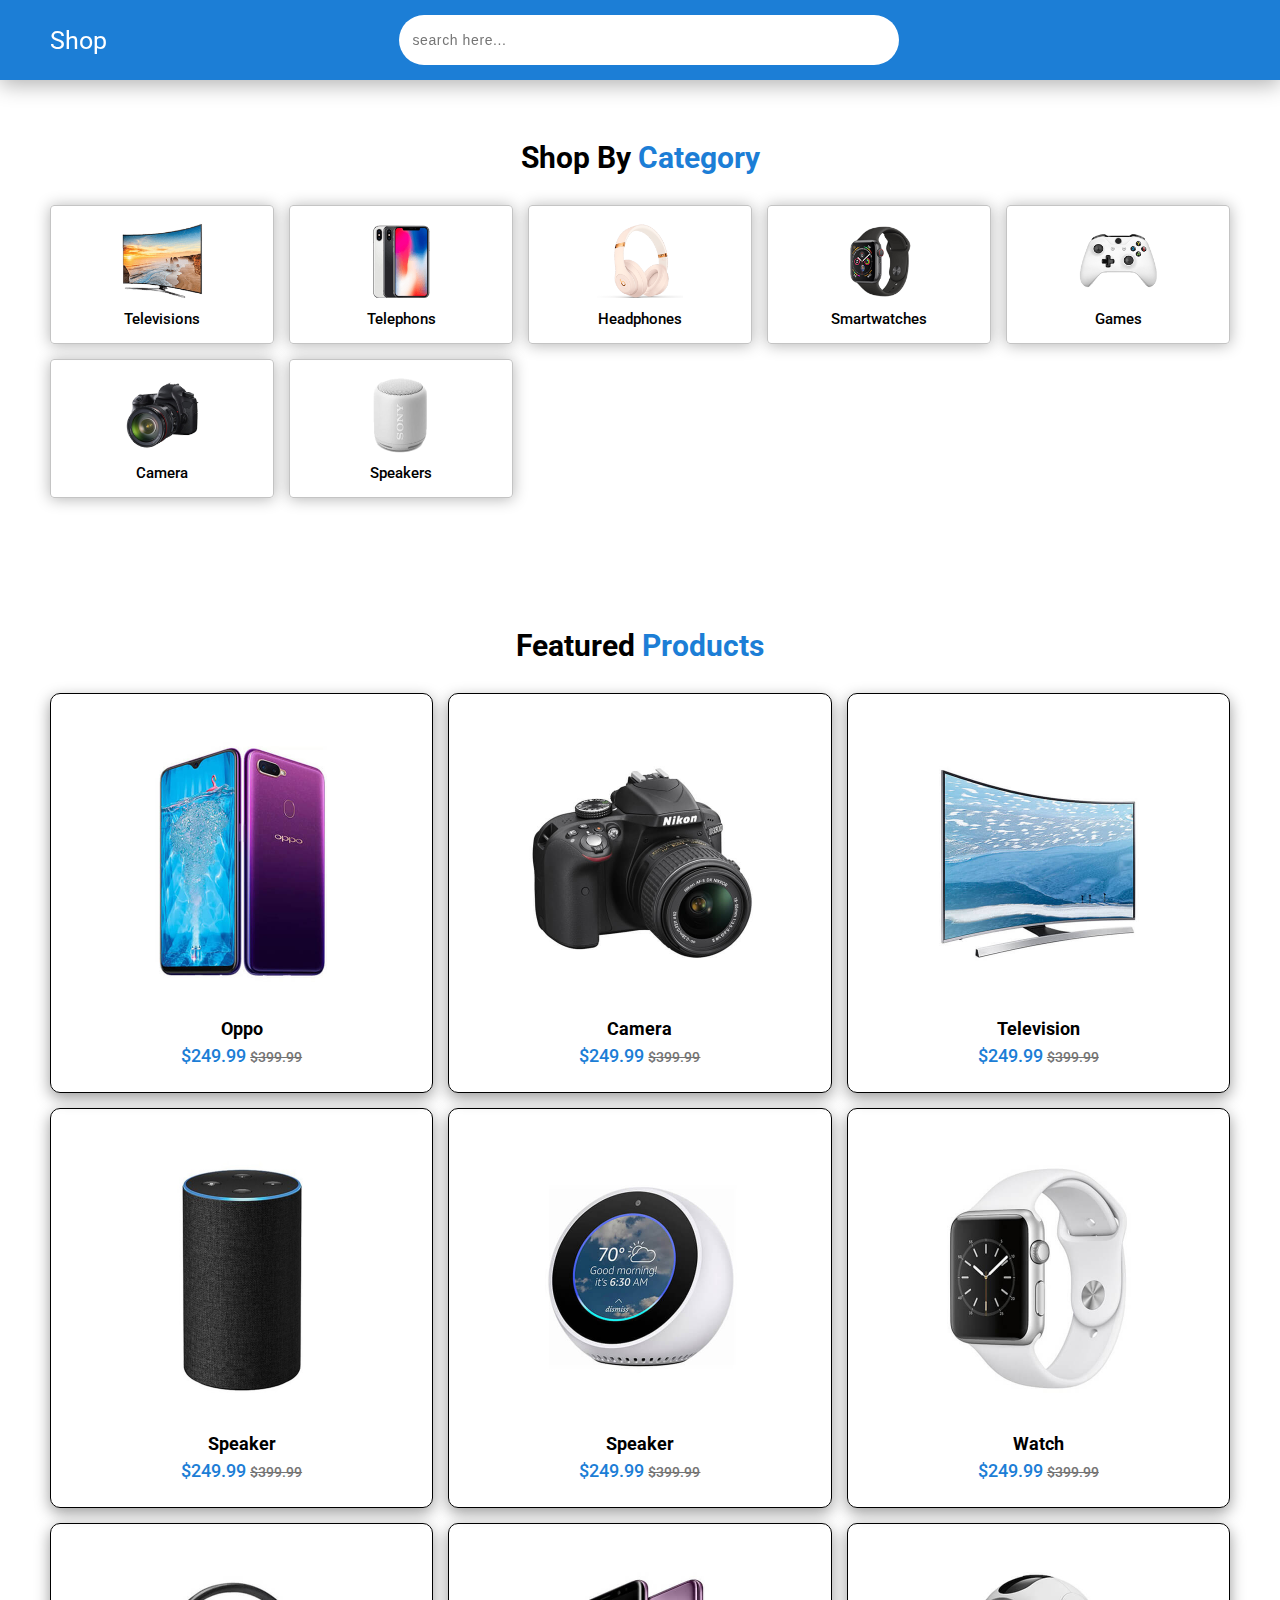
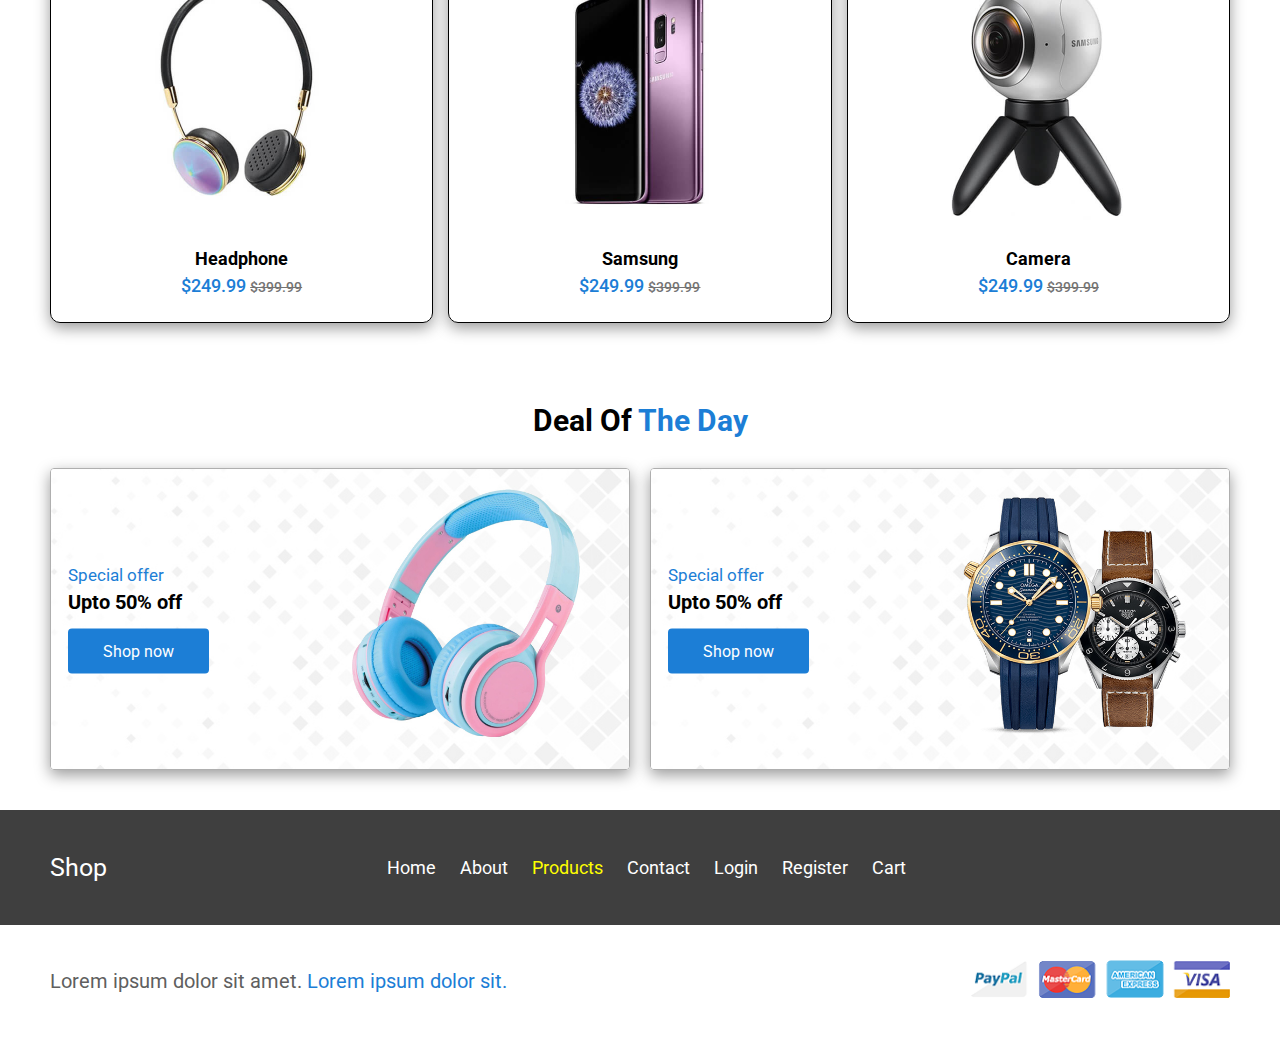
<file: products.html>
<!DOCTYPE html>
<html lang="en">
<head>
    <meta charset="UTF-8">
    <meta http-equiv="X-UA-Compatible" content="IE=edge">
    <meta name="viewport" content="width=device-width, initial-scale=1.0">
    <title>Document</title>
    <link rel="stylesheet" href="css/style.css">
    <link rel="stylesheet" href="https://use.fontawesome.com/releases/v5.15.4/css/all.css" integrity="sha384-DyZ88mC6Up2uqS4h/KRgHuoeGwBcD4Ng9SiP4dIRy0EXTlnuz47vAwmeGwVChigm" crossorigin="anonymous">
</head>
<body>
    

    <!-- HEADER -->
    <header class="header">
        <div class="container">
            <div class="header_inner">
                <div class="header_logo">
                    <a href="index.html" class="fas fa-store"> <span>Shop</span></a>
                </div>
                <form action="index.html" class="form" id="open-header-search">
                    <input type="search" id="form-search" placeholder="search here...">
                    <label for="form-search" class="fas fa-search"></label>
                </form>
                <div class="my">
                    <div id="menuBtn" class="fas fa-bars"></div>
                    <a href="login.html" class="fas fa-user-circle"></a>
                    <a href="#" class="fab fa-gratipay"></a>
                    <a href="cart.html" class="fas fa-cart-arrow-down"></a>
                    <div class="fas fa-search" id="header-search"></div>
                </div>
            </div>
        </div>
    </header>
    <!-- HEADER -->


    <!-- SIDE BAR -->
    <div class="side_bar">
        <div id="closeSideBar" class="fas fa-times"></div>
        <div class="user">
            <img src="img/reviews/pic-3.png" alt="">
            <h3 class="user_title">Username</h3>
            <a href="" class="user_logout">log out</a>
        </div>

        <nav class="user_navbar">
            <a href="index.html">Home</a>
            <a href="about.html">About</a>
            <a href="products.html">Products</a>
            <a href="contact.html">Contact</a>
            <a href="login.html">Login</a>
            <a href="cart.html">Cart</a>
            <a href="#">Settings</a>
        </nav>
    </div>
    <!-- SIDE BAR -->
    

    <!-- CATEGORY -->
    <div class="category">
        <div class="container">
            <h3 class="category_title">Shop By <span>Category</span></h3 By Category>
            <div class="category_inner">
                <a href="#" class="category_item">
                    <div class="category_img">
                        <img src="img/products/category/cat_img1.png" alt="">
                    </div>
                    <div class="category_name">Televisions</div>
                </a>
                <a href="#" class="category_item">
                    <div class="category_img">
                        <img src="img/products/category/cat_img2.png" alt="">
                    </div>
                    <div class="category_name">Telephons</div>
                </a>
                <a href="#" class="category_item">
                    <div class="category_img">
                        <img src="img/products/category/cat_img3.png" alt="">
                    </div>
                    <div class="category_name">Headphones</div>
                </a>
                <a href="#" class="category_item">
                    <div class="category_img">
                        <img src="img/products/category/cat_img4.png" alt="">
                    </div>
                    <div class="category_name">Smartwatches</div>
                </a>
                <a href="#" class="category_item">
                    <div class="category_img">
                        <img src="img/products/category/cat_img5.png" alt="">
                    </div>
                    <div class="category_name">Games</div>
                </a>
                <a href="#" class="category_item">
                    <div class="category_img">
                        <img src="img/products/category/cat_img6.png" alt="">
                    </div>
                    <div class="category_name">Camera</div>
                </a>
                <a href="#" class="category_item">
                    <div class="category_img">
                        <img src="img/products/category/cat_img7.png" alt="">
                    </div>
                    <div class="category_name">Speakers</div>
                </a>
            </div>
        </div>
    </div>
    <!-- CATEGORY -->


    <!-- PRODUCTS -->
    <div class="products">
        <div class="container">
            <h3 class="products_title">Featured <span>Products</span></h3>
            <div class="products_inner">
                <div class="products_item">
                    <div class="products_img">
                        <img src="img/products/product-1.jpg" alt="" class="products_main-img">
                        <img src="img/products/product-1-hover.jpg" alt="" class="products_hover-img">
                        <div class="products_icon">
                            <a href="#" class="fas fa-shopping-cart"></a>
                            <a href="#" class="fas fa-search-plus"></a>
                            <a href="#" class="fas fa-heart"></a>
                            <a href="#" class="fas fa-share"></a>
                        </div>
                    </div>    
                    <div class="products_name">Oppo</div>
                    <div class="products_price">$249.99 <span>$399.99</span></div>
                    <div class="products_stars">
                        <i class="fas fa-star"></i>
                        <i class="fas fa-star"></i>
                        <i class="fas fa-star"></i>
                        <i class="fas fa-star"></i>
                        <i class="fas fa-star-half-alt"></i>
                    </div>
                </div>
                
                <div class="products_item">
                    <div class="products_img">
                        <img src="img/products/product-2.jpg" alt="" class="products_main-img">
                        <img src="img/products/product-2-hover.jpg" alt="" class="products_hover-img">
                        <div class="products_icon">
                            <a href="#" class="fas fa-shopping-cart"></a>
                            <a href="#" class="fas fa-search-plus"></a>
                            <a href="#" class="fas fa-heart"></a>
                            <a href="#" class="fas fa-share"></a>
                        </div>
                    </div>    
                    <div class="products_name">Camera</div>
                    <div class="products_price">$249.99 <span>$399.99</span></div>
                    <div class="products_stars">
                        <i class="fas fa-star"></i>
                        <i class="fas fa-star"></i>
                        <i class="fas fa-star"></i>
                        <i class="fas fa-star"></i>
                        <i class="fas fa-star-half-alt"></i>
                    </div>
                </div>
                
                <div class="products_item">
                    <div class="products_img">
                        <img src="img/products/product-3.jpg" alt="" class="products_main-img">
                        <img src="img/products/product-3-hover.jpg" alt="" class="products_hover-img">
                        <div class="products_icon">
                            <a href="#" class="fas fa-shopping-cart"></a>
                            <a href="#" class="fas fa-search-plus"></a>
                            <a href="#" class="fas fa-heart"></a>
                            <a href="#" class="fas fa-share"></a>
                        </div>
                    </div>    
                    <div class="products_name">Television</div>
                    <div class="products_price">$249.99 <span>$399.99</span></div>
                    <div class="products_stars">
                        <i class="fas fa-star"></i>
                        <i class="fas fa-star"></i>
                        <i class="fas fa-star"></i>
                        <i class="fas fa-star"></i>
                        <i class="fas fa-star-half-alt"></i>
                    </div>
                </div>

                <div class="products_item">
                    <div class="products_img">
                        <img src="img/products/product-4.jpg" alt="" class="products_main-img">
                        <img src="img/products/product-4-hover.jpg" alt="" class="products_hover-img">
                        <div class="products_icon">
                            <a href="#" class="fas fa-shopping-cart"></a>
                            <a href="#" class="fas fa-search-plus"></a>
                            <a href="#" class="fas fa-heart"></a>
                            <a href="#" class="fas fa-share"></a>
                        </div>
                    </div>    
                    <div class="products_name">Speaker</div>
                    <div class="products_price">$249.99 <span>$399.99</span></div>
                    <div class="products_stars">
                        <i class="fas fa-star"></i>
                        <i class="fas fa-star"></i>
                        <i class="fas fa-star"></i>
                        <i class="fas fa-star"></i>
                        <i class="fas fa-star-half-alt"></i>
                    </div>
                </div>

                <div class="products_item">
                    <div class="products_img">
                        <img src="img/products/product-5.jpg" alt="" class="products_main-img">
                        <img src="img/products/product-5-hover.jpg" alt="" class="products_hover-img">
                        <div class="products_icon">
                            <a href="#" class="fas fa-shopping-cart"></a>
                            <a href="#" class="fas fa-search-plus"></a>
                            <a href="#" class="fas fa-heart"></a>
                            <a href="#" class="fas fa-share"></a>
                        </div>
                    </div>    
                    <div class="products_name">Speaker</div>
                    <div class="products_price">$249.99 <span>$399.99</span></div>
                    <div class="products_stars">
                        <i class="fas fa-star"></i>
                        <i class="fas fa-star"></i>
                        <i class="fas fa-star"></i>
                        <i class="fas fa-star"></i>
                        <i class="fas fa-star-half-alt"></i>
                    </div>
                </div>

                <div class="products_item">
                    <div class="products_img">
                        <img src="img/products/product-6.jpg" alt="" class="products_main-img">
                        <img src="img/products/product-6-hover.jpg" alt="" class="products_hover-img">
                        <div class="products_icon">
                            <a href="#" class="fas fa-shopping-cart"></a>
                            <a href="#" class="fas fa-search-plus"></a>
                            <a href="#" class="fas fa-heart"></a>
                            <a href="#" class="fas fa-share"></a>
                        </div>
                    </div>    
                    <div class="products_name">Watch</div>
                    <div class="products_price">$249.99 <span>$399.99</span></div>
                    <div class="products_stars">
                        <i class="fas fa-star"></i>
                        <i class="fas fa-star"></i>
                        <i class="fas fa-star"></i>
                        <i class="fas fa-star"></i>
                        <i class="fas fa-star-half-alt"></i>
                    </div>
                </div>

                <div class="products_item">
                    <div class="products_img">
                        <img src="img/products/product-7.jpg" alt="" class="products_main-img">
                        <img src="img/products/product-7-hover.jpg" alt="" class="products_hover-img">
                        <div class="products_icon">
                            <a href="#" class="fas fa-shopping-cart"></a>
                            <a href="#" class="fas fa-search-plus"></a>
                            <a href="#" class="fas fa-heart"></a>
                            <a href="#" class="fas fa-share"></a>
                        </div>
                    </div>    
                    <div class="products_name">Headphone</div>
                    <div class="products_price">$249.99 <span>$399.99</span></div>
                    <div class="products_stars">
                        <i class="fas fa-star"></i>
                        <i class="fas fa-star"></i>
                        <i class="fas fa-star"></i>
                        <i class="fas fa-star"></i>
                        <i class="fas fa-star-half-alt"></i>
                    </div>
                </div>

                <div class="products_item">
                    <div class="products_img">
                        <img src="img/products/product-8.jpg" alt="" class="products_main-img">
                        <img src="img/products/product-8-hover.jpg" alt="" class="products_hover-img">
                        <div class="products_icon">
                            <a href="#" class="fas fa-shopping-cart"></a>
                            <a href="#" class="fas fa-search-plus"></a>
                            <a href="#" class="fas fa-heart"></a>
                            <a href="#" class="fas fa-share"></a>
                        </div>
                    </div>    
                    <div class="products_name">Samsung</div>
                    <div class="products_price">$249.99 <span>$399.99</span></div>
                    <div class="products_stars">
                        <i class="fas fa-star"></i>
                        <i class="fas fa-star"></i>
                        <i class="fas fa-star"></i>
                        <i class="fas fa-star"></i>
                        <i class="fas fa-star-half-alt"></i>
                    </div>
                </div>

                <div class="products_item">
                    <div class="products_img">
                        <img src="img/products/product-9.jpg" alt="" class="products_main-img">
                        <img src="img/products/product-9-hover.jpg" alt="" class="products_hover-img">
                        <div class="products_icon">
                            <a href="#" class="fas fa-shopping-cart"></a>
                            <a href="#" class="fas fa-search-plus"></a>
                            <a href="#" class="fas fa-heart"></a>
                            <a href="#" class="fas fa-share"></a>
                        </div>
                    </div>    
                    <div class="products_name">Camera</div>
                    <div class="products_price">$249.99 <span>$399.99</span></div>
                    <div class="products_stars">
                        <i class="fas fa-star"></i>
                        <i class="fas fa-star"></i>
                        <i class="fas fa-star"></i>
                        <i class="fas fa-star"></i>
                        <i class="fas fa-star-half-alt"></i>
                    </div>
                </div>
            </div>
        </div>
    </div>
    <!-- PRODUCTS -->


    <!-- SPECIAL -->
    <div class="special">
        <div class="container">
            <h3 class="special_title">Deal Of <span>The Day</span></h3>
            <div class="special_inner">
                <div class="special_item">
                    <div class="special_img">
                        <img src="img/products/special/product-banner-1.jpg" alt="">
                    </div>
                    <div class="special_content">
                        <div class="special_suptitle">Special offer</div>
                        <h4 class="special_discount">Upto 50% off</h4>
                        <a href="#" class="special_btn">Shop now</a>
                    </div>
                </div>
                <div class="special_item">
                    <div class="special_img">
                        <img src="img/products/special/product-banner-2.jpg" alt="">
                    </div>
                    <div class="special_content">
                        <div class="special_suptitle">Special offer</div>
                        <h4 class="special_discount">Upto 50% off</h4>
                        <a href="#" class="special_btn">Shop now</a>
                    </div>
                </div>

            </div>
        </div>
    </div>
    <!-- SPECIAL -->
    

    <!-- FOOTER -->
    <footer class="footer">
        <div class="container">
            <div class="footer_inner">
                <div class="footer_logo">
                    <a href="index.html" class="fas fa-store"> <span>Shop</span></a>
                </div>
                <nav class="nav">
                    <a href="index.html" class="nav_link">Home</a>
                    <a href="about.html" class="nav_link">About</a>
                    <a href="products.html" class="nav_link active">Products</a>
                    <a href="contact.html" class="nav_link">Contact</a>
                    <a href="login.html" class="nav_link">Login</a>
                    <a href="register.html" class="nav_link">Register</a>
                    <a href="cart.html" class="nav_link">Cart</a>
                </nav>
                <div class="footer_social">
                    <a href="#" class="fab fa-facebook"></a>
                    <a href="#" class="fab fa-twitter-square"></a>
                    <a href="#" class="fab fa-instagram-square"></a>
                    <a href="#" class="fab fa-linkedin"></a>
                </div>
            </div>
        </div>
    </footer>
    <!-- FOOTER -->


    <!-- COPYRIGHT -->
    <div class="copyright">
        <div class="container">
            <div class="copy_inner">
                <div class="copy_item">
                    <div class="copy_text">Lorem ipsum dolor sit amet. <span>Lorem ipsum dolor sit.</span></div>
                </div>
                <div class="copy_item">
                    <div class="copy_img">
                        <img src="img/footer/card_img.png" alt="">
                    </div>
                </div>
            </div>
        </div>
    </div>
    <!-- COPYRIGHT -->

    
    <script src="js/script.js"></script>
</body>
</html>
</file>
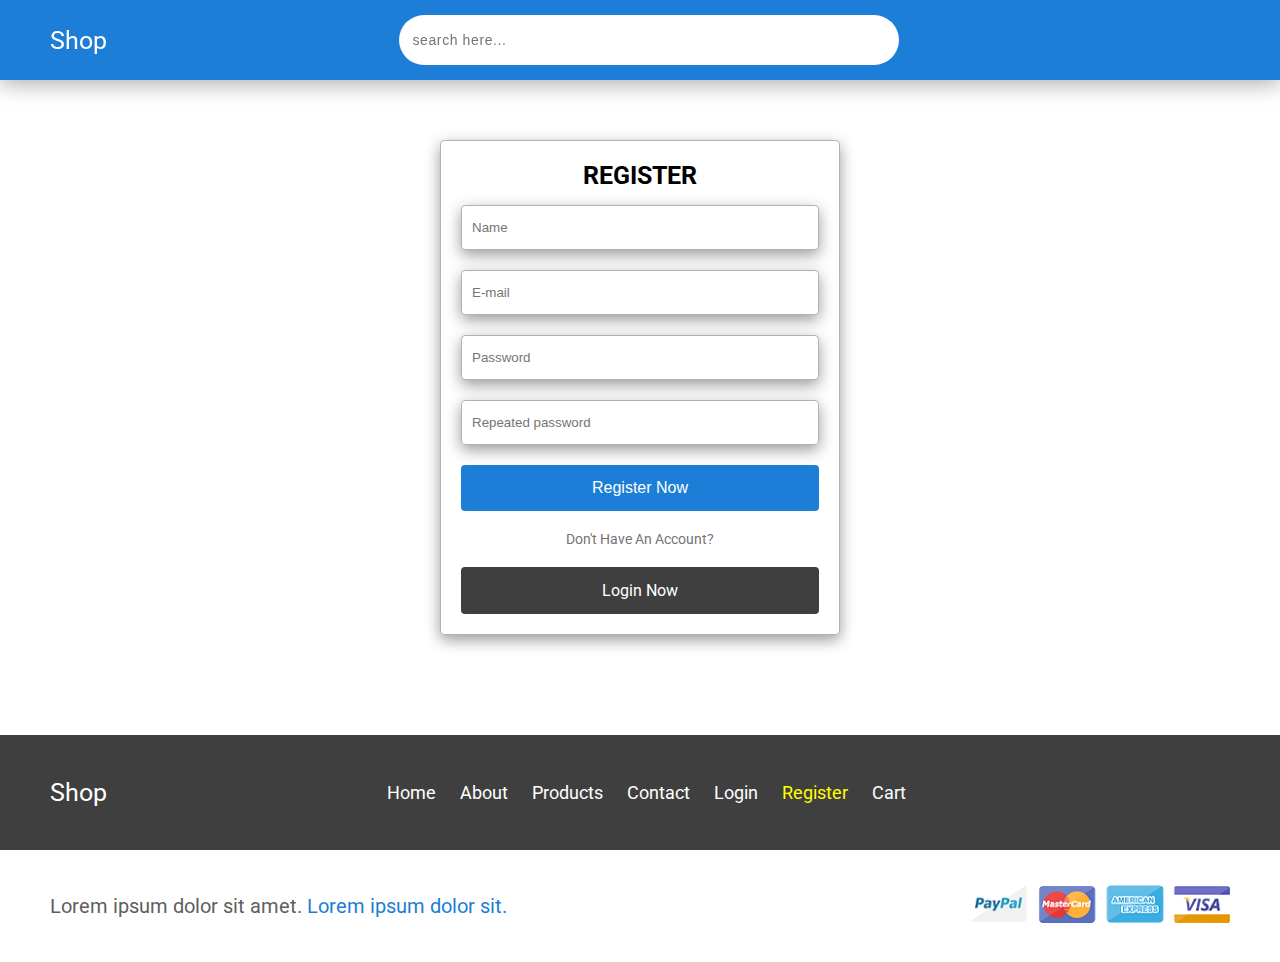
<file: register.html>
<!DOCTYPE html>
<html lang="en">
<head>
    <meta charset="UTF-8">
    <meta http-equiv="X-UA-Compatible" content="IE=edge">
    <meta name="viewport" content="width=device-width, initial-scale=1.0">
    <title>Document</title>
    <link rel="stylesheet" href="css/style.css">
    <link rel="stylesheet" href="https://use.fontawesome.com/releases/v5.15.4/css/all.css" integrity="sha384-DyZ88mC6Up2uqS4h/KRgHuoeGwBcD4Ng9SiP4dIRy0EXTlnuz47vAwmeGwVChigm" crossorigin="anonymous">
</head>
<body>
    

    <!-- HEADER -->
    <header class="header">
        <div class="container">
            <div class="header_inner">
                <div class="header_logo">
                    <a href="index.html" class="fas fa-store"> <span>Shop</span></a>
                </div>
                <form action="index.html" class="form" id="open-header-search">
                    <input type="search" id="form-search" placeholder="search here...">
                    <label for="form-search" class="fas fa-search"></label>
                </form>
                <div class="my">
                    <div id="menuBtn" class="fas fa-bars"></div>
                    <a href="login.html" class="fas fa-user-circle"></a>
                    <a href="#" class="fab fa-gratipay"></a>
                    <a href="cart.html" class="fas fa-cart-arrow-down"></a>
                    <div class="fas fa-search" id="header-search"></div>
                </div>
            </div>
        </div>
    </header>
    <!-- HEADER -->


    <!-- SIDE BAR -->
    <div class="side_bar">
        <div id="closeSideBar" class="fas fa-times"></div>
        <div class="user">
            <img src="img/reviews/pic-3.png" alt="">
            <h3 class="user_title">Username</h3>
            <a href="" class="user_logout">log out</a>
        </div>

        <nav class="user_navbar">
            <a href="index.html">Home</a>
            <a href="about.html">About</a>
            <a href="products.html">Products</a>
            <a href="contact.html">Contact</a>
            <a href="login.html">Login</a>
            <a href="cart.html">Cart</a>
            <a href="#">Settings</a>
        </nav>
    </div>
    <!-- SIDE BAR -->
    

    <!-- REGISTER -->
    <div class="login">
        <div class="container">
            <div class="login_item">
                <form action="index.html" class="login_form">
                    <h3 class="login_title">Register</h3>
                    <input type="text" name="username" placeholder="Name" class="login_input">
                    <input type="email" placeholder="E-mail" class="login_input">
                    <input type="password" placeholder="Password" class="login_input">
                    <input type="password" placeholder="Repeated password" class="login_input">
                    <input type="submit" value="Register Now" class="register_btn"> 
                    <div class="login_text">Don't have an account?</div>
                    <a href="login.html" class="register_login">Login Now</a>
                </form>
            </div>
        </div>
    </div>
    <!-- REGISTER -->


    <!-- FOOTER -->
    <footer class="footer">
        <div class="container">
            <div class="footer_inner">
                <div class="footer_logo">
                    <a href="index.html" class="fas fa-store"> <span>Shop</span></a>
                </div>
                <nav class="nav">
                    <a href="index.html" class="nav_link">Home</a>
                    <a href="about.html" class="nav_link">About</a>
                    <a href="products.html" class="nav_link">Products</a>
                    <a href="contact.html" class="nav_link">Contact</a>
                    <a href="login.html" class="nav_link">Login</a>
                    <a href="register.html" class="nav_link active">Register</a>
                    <a href="cart.html" class="nav_link">Cart</a>
                </nav>
                <div class="footer_social">
                    <a href="#" class="fab fa-facebook"></a>
                    <a href="#" class="fab fa-twitter-square"></a>
                    <a href="#" class="fab fa-instagram-square"></a>
                    <a href="#" class="fab fa-linkedin"></a>
                </div>
            </div>
        </div>
    </footer>
    <!-- FOOTER -->


    <!-- COPYRIGHT -->
    <div class="copyright">
        <div class="container">
            <div class="copy_inner">
                <div class="copy_item">
                    <div class="copy_text">Lorem ipsum dolor sit amet. <span>Lorem ipsum dolor sit.</span></div>
                </div>
                <div class="copy_item">
                    <div class="copy_img">
                        <img src="img/footer/card_img.png" alt="">
                    </div>
                </div>
            </div>
        </div>
    </div>
    <!-- COPYRIGHT -->
    

    <script src="js/script.js"></script>
</body>
</html>
</file>
<file: css/style.css>
@import url('https://fonts.googleapis.com/css2?family=Roboto:wght@300;400;500;700&display=swap');

*,
*::before,
*::after {
    box-sizing: border-box;
    margin: 0;
    padding: 0;
    outline: none;
    border: none;
    background: none;
    resize: none;
    text-decoration: none;
    list-style: none;
}

body {
    font-family: 'Roboto', sans-serif;
    position: relative;
}
body.active::after {
    content: "";
    background: rgba(0,0,0,0.8);    
    position: absolute;
    top: 0;
    left: 0;
    width: 100%;
    height: 100%;
    z-index: 1001;
}

body.active {
    overflow: hidden;
    top: 0;
}
.lock_scrollbar {
    overflow-y: scroll!important;
    position: fixed;
    left: 0px;
    right: 0px;
    bottom: 0px;
}
p {
    font-size: 15px;
    font-weight: 400;
    color: #505050;
    line-height: 1.5em;
    margin: 0 0 15px 0;
}


/* HEADER */
.header {
    background-color: #1c7ed6;
    position: fixed;
    top: 0;
    left: 0;
    z-index: 1000;
    width: 100%;
    box-shadow: 0 5px 20px rgba(0,0,0,0.3);
}
.container {
    width: 100%;
    max-width: 1200px;
    margin: 0 auto;
}
.header_inner {
    display: flex;
    justify-content: space-between;
    height: 80px;
    align-items: center;
}
.header_logo .fas{
    font-size: 25px;
    color: #ffff00;
    padding: 0 10px;
}
.header_logo span {
    font-family: 'Roboto', sans-serif;
    color: #fff;
} 
.form {
    width: 500px;
    height: 50px;
    border-radius: 50px;
    line-height: 50px;
    background-color: #fff;
    display: flex;
    align-items: center;
    padding: 10px 14px;
}
.form input {
    width: 100%;
}
.form input::placeholder {
    font-size: 14px;
    letter-spacing: .6px;
}
.form .fa-search {
    font-size: 20px;
    color: #747474;
    padding: 10px;
    cursor: pointer;
    border-radius: 50%;
    transition: all .2s;
}
.form .fa-search:hover {
    background-color: #1c7ed6;
    color: #fff;
}
.my .fas {
    font-size: 25px;
    color: #fff;
    margin-right: 20px;
    cursor: pointer;
    transition: all .2s;
}
.my .fas:last-child {
    margin-right: 0;
}
.my .fas:hover {
    color: #ffff00;
}
.my .fab {
    font-size: 25px;
    color: #fff;
    margin-right: 20px;
    cursor: pointer;
    transition: all .2s;
}
.my .fab:hover {
    color: #ffff00;
}
#header-search {
    display: none;
}

/* SIDE BAR */
.side_bar {
    position: fixed;
    top: 0; left: 0;
    height: 100%;
    min-width: 300px;
    background: #fff;
    z-index: 1002;
    transition-duration: .5s;
    transform: translate3d(-100%, 0, 0);
    visibility: hidden;
    overflow: auto;
}
.side_bar.active {
    transform: translate3d(0, 0, 0);
    visibility: visible;
}
#closeSideBar{
    position: absolute;
    right: 10px;
    top: 5px;
    color: #fff;
    font-size: 25px;
    cursor: pointer;
    transition: all .2s;
}

#closeSideBar:hover {
    transform: rotate(90deg);
}
.user { 
    padding: 20px;
    text-align: center;
    background-color: #3f3f3f;
}
.user img{
    width: 100px;
    height: 100px;
    border-radius: 50%;
    object-fit: cover;
    border: 5px solid #fff;
    display: block;
    margin: 0 auto 15px;
}
.user_title {
    text-transform: capitalize;
    font-weight: 400;
    margin-bottom: 10px;
    color: #fff;
    font-size: 20px;
}
.user_navbar a{
    display: block;
    padding: 15px;
    color: #000;
    font-size: 15px;
    transition: all .2s;
}
.user_navbar a:hover {
    background-color: #1c7ed6;
    color: #fff;
}
.user_logout {color: #ffff00;}


/* MAIN */
.main {
    padding: 150px 0 0 0;
}
.main_inner {
    text-align: center;
}
.main_item {
    display: flex;
    align-items: center;
    gap: 20px;
}
.main_img {
    flex: 0 1 50%;
}
.main_img img {
    height: 25rem;
}
.main_content {
    flex: 0 1 50%;
}
.main_subtitle {
    display: block;
    margin-bottom: 15px;
    color: #1c7ed6;
    font-weight: 400;
    font-size: 20px;
}
.main_title {
    margin-bottom: 20px;
    font-size: 30px;
}
.main_btn {
    display: inline-block;
    background-color: #1c7ed6;
    color: #fff;
    height: 50px;
    line-height: 50px;
    padding: 0 40px;
    border-radius: 50px;
    transition: all .2s;
    text-transform: capitalize;
}
.main_btn:hover {
    background-color: #2d9dff;
}
.swiper-button-next::after, .swiper-button-prev::after {
    color: #1c7ed6;
    
}
   


/* SECTION */
.section {
    padding: 80px 0;
}
.section_inner {
    display: grid;
    grid-template-columns: repeat(auto-fit, minmax(300px, 1fr));
    grid-template-rows: repeat(1, auto);
    gap: 20px;
    padding: 0 10px;
}
.section_item {
    border: 1px solid #afafaf;
    display: flex;
    align-items: center; 
    border-radius: 4px;
    overflow: hidden;
    box-shadow: 0 5px 20px rgba(0,0,0,0.3);
}
.section_item:hover .section_img img{
    transform: scale(1.1);
}
.section_img {
    position: relative;
    height: 250px;
    overflow: hidden;
    width: 100%;
}
.section_img img{
    height: 100%;
    width: 100%;
    object-fit: cover;
    display: block;
    transition: all .2s;
}
.section_content {
    position: absolute;
    top: 40%;
    left: 3%;
    transform: translateY(-40%);
    transform: rotate(45deg);
}
.section_subtitle {
    font-size: 18px;
    font-weight: 500;
    color: #1c7ed6;
    margin-bottom: 10px;
}
.section_title {
    font-size: 20px;
    color: #000;
}


/* ARRIVALS */
.arrivals {
    margin: 0 0 40px 0;
}
.arrivals_title {
    text-align: center;
    margin-bottom: 40px;
    font-size: 35px;   
}
.arrivals_title span {
    color: #1c7ed6;
}
.arrivals_inner {
    display: grid;
    grid-template-columns: repeat(auto-fit, minmax(300px, 1fr));
    grid-template-rows: repeat(1, auto);
    gap: 15px;
    padding: 0 10px;
}
.arrivals_item {
    border: 2px solid #000;
    border-radius: 10px;
    overflow: hidden;
    display: flex;
    align-items: center;
    justify-content: space-between;
    padding: 16px 10px;
    box-shadow: 0 5px 20px rgba(0,0,0,0.3);
}


/* KEYFRAMES */
@keyframes hover {
    0% {
        transform: scale(0.3);
        opacity: 0;
    }
}

.arrivals_img img {
    height: 150px;
    animation: hover .2s linear;
    animation-duration: 0.2s;
    animation-timing-function: linear;
    animation-delay: 0s;
    animation-iteration-count: 1;
    animation-direction: normal;
    animation-fill-mode: none;
    animation-play-state: running;
    animation-name:hover;
}
.arrivals_img-hover {
    display: none;
}
.arrivals_item:hover .arrivals_img-main{
    display: none;
}
.arrivals_item:hover .arrivals_img-hover {
    display: inline-block;
}
.arrivals_content {
    width: 100%;
    max-height: 140px;
    padding: 0 10px;
}
.arrival_name {
    font-size: 20px;
    color: #000;
    font-weight: 700;
    margin-bottom: 6px;
}
.arrival_price {
    font-size: 20px;
    color: #1c7ed6;    
    font-weight: 500;
    margin-bottom: 6px;
}
.arrival_price span {
    font-size: 15px;
    font-weight: 400;
    color: #505050;
    text-decoration: line-through;
}
.arrivals_stars .fas {
    color: #ffbb00;
    font-size: 15px;
}


/* ABOUT */
.about {
    padding: 150px 0 100px 0;
}
.about_inner {
    display: flex;
    flex-wrap: wrap;
    align-items: center;
    padding: 0 10px;
    gap: 30px;
}
.about_item {
    flex: 1 1 42%;
}
.about_img img {
    width: 100%;    
}
.about_title {
    font-size: 30px;
    text-transform: uppercase;
    font-weight: 700;
    margin-bottom: 20px;
}
.about_text {
    margin-bottom: 20px;
}
.about_btn {
    display: inline-block;
    background-color: #1c7ed6;
    color: #fff;
    font-size: 14px;
    padding: 0 30px;
    height: 40px;
    line-height: 40px;
    border-radius: 4px;
    transition: all .2s;
}
.about_btn:hover {
    background-color: #2d9dff;
}


/* ACCORDION */
.accordion {
    margin-bottom: 70px;
    padding: 0 20px;
}
.accordion_item {
    position: relative;
    width: 100%;
    max-width: 650px;
    margin: 0 auto 20px;
}
.accordion_item-input {
    position: absolute;
    top: 0;
    left: 0;
    opacity: 0;
}
.accordion_item-trigger {
    display: flex;
    justify-content: space-between;
    padding: 25px 20px;
    background-color: #3f3f3f;
    cursor: pointer;
    box-shadow: 0 5px 15px rgba(0,0,0,0.3);
}
.accordion_item-trigger h3{
    color: #fff;
    font-size: 20px;
    font-weight: 500;
}
.accordion_item-trigger .fas{
    font-size: 20px;
    color: #fff;
    transition: all .3s;
}
.accordion_item-content {
    padding: 20px;
    box-shadow: 0 5px 15px rgba(0,0,0,0.4);
    border-top: none;
    display: none;
}
.accordion_item-input:checked ~ .accordion_item-trigger {
    background-color: #1c7ed6;
}
.accordion_item-input:checked ~ .accordion_item-content {
    display: block;
}
.accordion_item-input:checked ~ .accordion_item-trigger .fas {
    transform: rotate(180deg);
}


/* REVIEWS */
.reviews {
    margin-bottom: 60px;
    padding: 0 15px;
}
.reviews_title {
    font-size: 30px;
    font-weight: 700;
    text-transform: capitalize;
    text-align: center;
    margin-bottom: 30px;
}
.reviews_title span {
    color: #1c7ed6;
}
.reviews_inner {
    display: grid;
    grid-template-columns: 1fr 1fr 1fr;
}
.reviews_item {
    padding: 20px;
    text-align: center;
    border-radius: 4px;
    box-shadow: 0px 3px 10px rgba(0,0,0,0.3);
    border: 1px solid #afafaf;
}
.reviews_img {
    margin-bottom: 15px;
}
.reviews_img img {
    height: 110px;
    border-radius: 50%;
}
.reviews_name {
    font-size: 20px;
    text-transform: capitalize;
    font-weight: 700;
    margin-bottom: 6px;
}
.reviews_prof {
    font-size: 15px;
    font-weight: 500;
    color: #1c7ed6;
    margin-bottom: 15px;
}


/* CATEGORY */
.category {
    padding: 140px 0 80px 0;
}
.category_title {
    font-size: 30px;
    text-align: center;
    font-weight: 700;
    margin-bottom: 30px;
}
.category_title span {
    color: #1c7ed6;   
}
.category_inner {
    display: grid;
    grid-template-columns: repeat(auto-fit, minmax(200px, 1fr));
    grid-template-rows: repeat(1, auto);
    gap: 15px;
    padding: 0 10px;
}
.category_item {
    border: 1px solid #c4c4c4;
    text-align: center;
    padding: 15px;
    border-radius: 4px;
    transition: all .2s;
    cursor: pointer;
    box-shadow: 0 1px 15px rgba(0,0,0,0.3);
}
.category_item:hover {
    border: 1px solid #000;
}
.category_item:hover .category_name{
    letter-spacing: 1.2px;
    font-weight: 700;
}
.category_img {
    margin-bottom: 5px;
}
.category_img img {
    height: 80px;
}
.category_name {
    font-size: 15px;
    font-weight: 500;
    transition: all .2s;
    color: #000;
}


/* PRODUCTS */
.products {
    padding: 50px 0 80px 0;
}
.products_title {
    font-size: 30px;
    font-weight: 700;
    color: #000;
    text-align: center;
    margin-bottom: 30px;
}
.products_title span {
    color: #1c7ed6;
}
.products_inner {
    display: grid;
    grid-template-columns: repeat(auto-fit, minmax(300px, 1fr)) ;
    grid-template-rows: repeat(1, auto);
    padding: 0 10px;
    gap: 15px;
}
.products_item {
    border: 1px solid #000;
    text-align: center;
    padding: 20px 0;
    border-radius: 10px;
    box-shadow: 0 5px 15px rgba(0,0,0,0.4);
    overflow: hidden;
}


/* KEYFRAMES */
@keyframes products{
    0% {
        transform: scale(0.3);
        opacity:0;
    }
}
/* KEYFRAMES */

.products_img {
    position: relative;
}
.products_img img{
    height: 300px;
    animation: products .2s linear;
    animation-duration: 0.2s;
    animation-timing-function: linear;
    animation-delay: 0s;
    animation-iteration-count: 1;
    animation-direction: normal;
    animation-fill-mode: none;
    animation-play-state: running;  
    animation-name: products;    
}
.products_hover-img {
    display: none;
}
.products_item:hover .products_main-img {
    display: none;
}
.products_item:hover .products_hover-img {
    display: inline-block;
}
.products_icon {
    position: absolute;
    left: -70px;
    top: 0;
    transition: .2s linear;
}
.products_item:hover .products_icon {
    left: 10px;
}
.products_icon a{
    display: block;
    background-color: #3f3f3f;
    width: 45px;
    height: 45px;
    border-radius: 100%;
    color: #fff;
    line-height: 45px;
    margin-bottom: 10px;
    font-size: 17px;
}
.products_icon a:hover {
    background-color: #1c7ed6;
}
.products_name {
    font-size: 18px;
    font-weight: 700;
    margin-bottom: 6px;
}
.products_price {
    font-size: 18px;
    color: #1c7ed6;
    font-weight: 500;
    margin-bottom: 6px;
}
.products_price span {
    color: #747474;
    text-decoration: line-through;
    font-size: 14px;
}
.products_stars .fas{
    color: #ffbb00;
    font-size: 15px;
}


/* SPECIAL */
.special {
    margin-bottom: 40px;
}
.special_title {
    font-size: 30px;
    font-weight: 700;
    color: #000;
    margin-bottom: 30px;
    text-align: center;
}
.special_title span {
    color: #1c7ed6;
}
.special_inner {
    display: flex;
    flex-wrap: wrap;
    gap: 20px;
    padding: 0 10px;
}
.special_item {
    flex: 1 1 42%;
    border: 1px solid #afafaf;
    border-radius: 4px;
    overflow: hidden;
    box-shadow: 0 5px 15px rgba(0,0,0,0.4);
    position: relative;
}
.special_item:hover .special_img img {
    transform: scale(1.1);
}
.special_img {
    height: 300px;
    overflow: hidden;
}
.special_img img {
    display: block;
    height: 100%;
    width: 100%;
    object-fit: cover;
    transition: all .2s;
}
.special_content {
    position: absolute;
    top: 50%;
    left: 3%;
    transform: translateY(-50%);
}
.special_suptitle {
    color: #1c7ed6;
    font-size: 17px;
    font-weight: 400;
    margin-bottom: 5px;
}
.special_discount {
    font-size: 20px;
    margin-bottom: 15px;
}
.special_btn {
    display: inline-block;
    background-color: #1c7ed6;
    color: #fff;
    height: 45px;
    line-height: 45px;
    padding: 0 35px;
    border-radius: 4px;
}
.special_btn:hover {
    background-color: #2d9dff;
}


/* CONTACT */
.contact {
    padding-top: 130px;
    padding-bottom: 50px;
}
.contact_inner {
    display: grid;
    grid-template-columns: repeat(auto-fit, minmax(300px, 1fr));
    grid-template-rows: repeat(1, auto);
    gap: 15px;
    padding: 0 10px;
}
.contact_item {
    border: 1px solid #747474;
    padding: 20px;
    border-radius: 4px;
    text-align: center;
    box-shadow: 0px 5px 15px rgba(0,0,0,0.3);
}
.contact_item .fas {
    color: #fff;
    font-size: 25px;
    background-color: #1c7ed6;
    width: 60px;
    height: 60px;
    line-height: 60px;
    border-radius: 50%;
    margin-bottom: 15px;
}
.contact_title {
    font-size: 20px;
    font-weight: 700;
    color: #000;
    margin-bottom: 8px;
}
.contact_text p{
    margin-bottom: 5px;
}


.map {
    padding: 30px 0 50px 0;
}
.map_inner {
    display: flex;
    gap: 20px;
    padding: 0 10px;
    align-items: center;
}
.map_item {
    flex: 1 1 42%;
}
.form_title {
    font-size: 30px;
    font-weight: 700;
    margin-bottom: 15px;
}
.map_form {
    width: 100%;
    display: block;
}
.inputBox {
    display: flex;
    justify-content: space-between;
    flex-wrap: wrap;
}
.inputBox input, .textarea{
    border: 2px solid #000;
    padding: 14px 10px;
    font-size: 14px;
    color: #000; 
    border-radius: 4px;
    margin-bottom: 15px;
    box-shadow: 0 5px 15px rgba(0,0,0,0.3);
}
.textarea {
    width: 100%;
    height: 150px;
    display: block;
}
.inputBox input {
    width: 49%;
}
.form_btn {
    display: inline-block;
    background-color: #1c7ed6;
    color: #fff; 
    padding: 13px 32px;
    border-radius: 4px;
    font-size: 17px;
    cursor: pointer;
    transform: all .2s;
}
.form_btn:hover {
    background-color: #2d9dff;
}
.google_map iframe {
    width: 100%;
    height: 440px;
}


/* SUBSCRIBE */
.subscribe {
    background-color: #1c7ed6;
    padding: 40px 0;
}
.subs_inner {
    display: flex;
    justify-content: space-between;
    padding: 0 10px;
    gap: 20px;
    align-items: center;
}
.subs_item {
    flex: 1 1 42%;
}
.subs_title {
    font-size: 60px;
    font-weight: 700;
    color: #fff;
    margin-bottom: 15px;
}
.subs_subtitle {
    color: #fff;
    font-weight: 400;
    font-size: 20px;
}
.subs_form {
    background-color: #fff;
    display: flex;
    border-radius: 4px;
    padding: 5px;    
}
.subs_form input[type=email] {
    width: 100%;
    padding: 10px;
}
.subs_form input::placeholder {
    font-size: 17px;
}
.subs_btn {
    display: inline-block;
    padding: 13px 33px;
    background-color: #1c7ed6;
    color: #fff;
    border-radius: 4px;
    font-size: 18px;
    text-transform: capitalize;
    cursor: pointer;
}
.subs_btn:hover {
    background-color: #2d9dff;
}


/* LOGIN */
.login {
    padding: 140px 15px 100px 15px;
}
.login_title {
    font-size: 25px;
    text-transform: uppercase;
    font-weight: 700;
    color: #000;
    text-align: center;
    margin-bottom: 15px;
}
.login_form {
    border: 1px solid rgba(0,0,0,0.3);
    width: 100%;
    max-width: 400px;
    padding: 20px;
    border-radius: 4px;
    margin: 0 auto;
    box-shadow: 0px 5px 15px rgba(0,0,0,0.4);
}
.login_input {
    border: 1px solid rgba(0,0,0,0.3);
    padding: 14px 10px;
    display: block;
    width: 100%;
    margin-bottom: 20px;
    border-radius: 4px;
    box-shadow: 0px 5px 15px rgba(0,0,0,0.4);
}
.login_remember {
    display: flex;
    align-items: center;
    margin-bottom: 20px;
    gap: 6px;
}
.login_remember label {
    font-size: 14px;
    font-weight: 400;
    color: #747474;
    text-transform: capitalize;
}
.login_btn {
    display: inline-block;
    color: #fff;
    background-color: #1c7ed6;
    font-size: 16px;
    text-transform: capitalize;
    font-weight: 400;
    width: 100%;
    padding: 14px 10px;
    border-radius: 4px;
    cursor: pointer;
    transition: all .2s;
    text-align: center;
}
.login_btn:hover {
    background-color: #2d9dff;
}
.login_text {
    text-align: center;
    padding: 20px 0;
    text-transform: capitalize;
    font-size: 14px;
    font-weight: 400;
    color: #747474;
}
.login_register {
    display: inline-block;
    color: #fff;    
    background-color: #3f3f3f;
    width: 100%;
    text-align: center;
    padding: 14px 10px;
    border-radius: 4px;
    font-size: 16px;
    text-transform: capitalize;
    font-weight: 400;
    transition: all .2s;
}
.login_register:hover {
    background-color: #5f5f5f;
}
.register_btn {
    color: #fff;
    background-color: #1c7ed6;
    font-size: 16px;
    text-transform: capitalize;
    font-weight: 400;
    width: 100%;
    padding: 14px 10px;
    border-radius: 4px;
    cursor: pointer;
    transition: all .2s;
    text-align: center;
}
.register_btn:hover {
    background-color: #2d9dff;
}
.register_login {
    display: inline-block;
    color: #fff;    
    background-color: #3f3f3f;
    width: 100%;
    text-align: center;
    padding: 14px 10px;
    border-radius: 4px;
    font-size: 16px;
    text-transform: capitalize;
    font-weight: 400;
    transition: all .2s;
}
.register_login:hover {
    background-color: #5f5f5f;
}


.cart {
    padding: 140px 0 100px 0;
}
.cart_title {
    font-size: 30px;
    text-align: center;
    font-weight: 700;
    color: #000;
    margin-bottom: 30px;
}
.cart_title span {
    color: #1c7ed6;
}
.cart_inner {
    display: grid;
    grid-template-columns: repeat(auto-fit, minmax(300px, 1fr));
    grid-template-rows: repeat(1, auto);
    gap: 15px;
    padding: 0 10px;
}
.cart_item {
    border: 1px solid rgba(0,0,0,0.3);
    border-radius: 4px;
    padding: 20px 10px;
    box-shadow: 0px 5px 15px rgba(0,0,0,0.4);
    display: flex;
    align-items: center;
    position: relative;
}
.cart_item .fas {
    position: absolute;
    right: 10px;
    top: 10px;
    font-size: 25px;
    height: 25px;
    width: 25px;
    text-align: center;
    cursor: pointer;
    color: #505050;
}
.cart_item .fas:hover {
    color: #000;
}
.cart_img img{
    height: 140px;
}
.cart_content {
    padding: 0 20px;
}
.cart_name {
    font-size: 16px;
    font-weight: 700;
    margin-bottom: 10px;
}
.cart_form {
    margin-bottom: 10px;
}
.cart_quantity {
    font-weight: 400;
    font-size: 15px;
    color: #3f3f3f;
    margin-right: 5px;
}
.cart_input {
    width: 100%;
    max-width: 50px;
}
.cart_price {
    font-size: 20px;
    color: #1c7ed6;
}   
.cart_price span {
    color: #000;
    font-size: 15px;
    text-decoration: line-through;
}



/* FOOTER */
.footer {
    background-color: #3f3f3f;
}
.footer_inner {
    display: flex;
    justify-content: space-between;
    align-items: center;
    padding: 40px 10px;
}
.footer_logo .fas {
    font-size: 25px;
    color: #ffff00;
}
.footer_logo span {
    font-family: 'Roboto', sans-serif;
    color: #fff;
}
.nav_link {
    text-transform: capitalize;
    color: #fff;
    font-size: 18px;
    margin-right: 20px;
}
.nav_link:hover {
    color: #ffff00;
}
.nav_link.active {
    color: #ffff00;
}
.nav_link:last-child {
    margin-right: 0;
}
.footer_social .fab{
    color: #fff;
    font-size: 30px;
    margin-right: 15px;
}
.footer_social .fab:last-child {
    margin-right: 0;
}
.footer_social .fab:hover {
    color: #ffff00;
}


/* COPYRIGHT */
.copy_inner {
    display: flex;
    justify-content: space-between;
    padding: 35px 10px;
    align-items: center; 
}
.copy_text {
    font-size: 20px;
    color: #5f5f5f;
    line-height: 1.5em;
    font-weight: 400;
}
.copy_text span {
    color: #1c7ed6;
}
.copy_img img {
    height: 38px;
}



/* MEDIA */
@media(max-width:1200px) {
    .header_inner {
        padding: 0 15px;
    }
}

@media(max-width:1024px) {
    .arrivals_item {
        border: 1px solid #000;
    }
}

@media(max-width:992px) {
    .form {
        width: 400px;
    }
    .section_img{
        height: 200px;
    }
    .footer_logo .fas{
        font-size: 20px;
    }
    .footer_social .fab {
        font-size: 25px;
    }
    .nav_link {
        font-size: 15px;
    }
    .copy_inner {
        display: flex;
        flex-direction: column;
        padding: 30px 10px;
    }
    .copy_item {
        margin-bottom: 20px;
        text-align: center;
    }
    .copy_item:last-child {
        margin-bottom: 0;
    }
    .special_item {
        flex: 1 1 100%;
    }
    .map_inner {
        flex-wrap: wrap;
    }
    .map_item {
        flex: 1 1 100%;
        margin-bottom: 30px;
    }
    .map_form {
        width: 100%;
        max-width: 700px;
        margin: 0 auto;
    } 
    .subs_title {
        font-size: 40px;
    }
}

@media(max-width:768px) {
    .header_inner {
        position: relative;
    }
    .main_item {
        flex: 0 1 100%;
        flex-wrap: wrap;
        justify-content: center;
    }
    .form {
        width: 100%;
        height: 50px;
        position: absolute;
        left: 0;
        top: -110%;
        background: #fff;
        border-radius: 0;
        box-shadow: 0px 3px 10px rgba(0,0,0,0.2);   
        
    }
    .form.active {
        top: 110%;
    }
    .form .fas {
        color: #3f3f3f;
        font-size: 25px;
    }
    .header_inner {
        height: 70px;
    }
    .arrivals_item {
        width: 100%;
        max-width: 500px;
        margin: 0 auto;
    }
    .footer_inner {
        display: flex;
        flex-direction: column;
    }
    .footer_logo {
        margin-bottom: 25px;
    }
    .footer_logo .fas {
        font-size: 25px;
    }
    .nav {
        margin-bottom: 20px;
    }
    .nav_link {
        font-size: 14px;
        text-align: center;
        margin-right: 0;
        font-size: 16px;
        padding: 10px 0;
    }
    .nav a {
        display: block;
    }
    .copy_item {
        font-size: 12px;
        line-height: 2.3em;
    }
    .copy_img img {
        height: 30px;
    } 
    .about {
        padding: 120px 0 80px 0;
    }
    .about_item {
        flex: 1 1 100%;
    }    
    .products {
        padding-top: 0;
    }
    .products_item {
        border: 1px solid #000;
    }
    .subs_inner {
        flex-wrap: wrap;
        text-align: center;
    }
    .subs_item {
        flex: 1 1 100%;
    }
    .subs_title {
        margin-bottom: 10px
    }
    .reviews {
        padding: 0 20px;
    }
    #header-search {
        display: inline-block;
    }
}

@media(max-width:568px) {
    .main_img img{
        width: 100%;
        height: auto;      
    }
    .main {
        padding: 140px 0 0 0;
    }
    .main_title {
        font-size: 20px;
    }
    .main_subtitle {
        font-size: 18px;
        margin-bottom: 10px;
    }
    .my .fas {
        font-size: 20px;
    }
    .my .fab {
        font-size: 20px;
    }
    .form .fas {
        font-size: 20px;
    }
    .form {
        margin-right: 4px;
    }
    .header_logo .fas{
        font-size: 20px;
    }
    .section {
        padding: 50px 0;
    }
    .about {
        padding: 120px 0 60px 0;
    }
    .about_inner {
        gap: 20px;
    }
    .accordion_item-trigger {
        padding: 20px;
    }
    .accordion_item-trigger h3{
        font-size: 16px;
    }
    .category {
        padding: 120px 0 60px 0;
    }
    .copy_text {
        font-size: 14px;
    }
    .google_map iframe {
        height: 300px;
    }
    .subs_title {
        font-size: 30px;
    }
    .subs_subtitle {
        font-size: 16px;
    }
    .map_form input, .textarea {
        border: 1px solid #000;
    }
    .login {
        padding: 120px 15px 60px 15px;
    }
    .login_title {
        font-size: 22px;
    }
    .login_input {
        padding: 13px 10px;
    }
    .login_btn {
        padding: 13px 10px;
    }
    .login_register {
        padding: 13px 10px;
    }
    .register_btn {
        padding: 13px 10px;
    }
    .register_login {
        padding: 13px 10px;
    }
    .cart {
        padding: 120px 0 60px 0;
    }
}

@media(max-width:460px) {
    .section_content {
        left: 10px;
    }
    .section_title {
        font-size: 15px;
    }
    .section_subtitle {
        font-size: 15px;
    }
    .about {
        padding: 100px 0 50px 0;
    }
    .about_item {
        padding: 0 10px;
    }
    .about_text p {
        font-size: 14px;
    }
    .accordion_item-trigger h3{
        font-size: 15px;
    }
    .category {
        padding: 100px 0 50px 0;
    }
    .special_suptitle {
        font-size: 14px;
    }
    .special_btn {
        padding: 0 25px;
        height: 35px;
        line-height: 35px;
        font-size: 14px;
    }
    .arrivals_title {
        font-size: 25px;
        margin-bottom: 20px;
    }
    .about_title {
        font-size: 25px;
        margin-bottom: 20px;
    }
    .reviews_title {
        font-size: 25px;
        margin-bottom: 20px;
    }
    .category_title {
        font-size: 25px;
        margin-bottom: 20px;
    }
    .products_title {
        font-size: 25px;
        margin-bottom: 20px;
    }
    .special_title {
        font-size: 25px;
        margin-bottom: 20px;
    }
    .form_title {
        font-size: 25px;
        margin-bottom: 10px;
    }
    .cart_title {
        font-size: 25px;
        margin-bottom: 20px;
    }
    .contact {
        padding-top: 110px;
        padding-bottom: 30px;
    }
    .inputBox {
        flex-direction: column;
    }
    .inputBox input {
        width: 100%;
    }
    .textarea {
        height: 120px;
    }
    .login_form {
        box-shadow: 0px 5px 15px rgba(0,0,0,0.3);
    }
    .login_input {
        padding: 12px 10px;
        box-shadow: 0px 5px 15px rgba(0,0,0,0.3);
    }
    .login_btn {
        padding: 12px 10px;
    }
    .login_register {
        padding: 12px 10px;
    }
    .register_btn {
        padding: 12px 10px;
    }
    .register_login {
        padding: 12px 10px;
    }
}

@media(max-width:375px) {
    .arrival_name {
        font-size: 15px;
    }
    .arrival_price {
        font-size: 15px;
    }
    .arrival_price span {
        font-size: 11px;
    }
    .arrivals_stars .fas {
        font-size: 12px;
    }
    .subs_btn {
        padding: 13px 24px;
        font-size: 15px;
    }
    .header_inner {
        padding: 0 10px;
    }
}

@media(max-width:320px) {
    .section_inner {
        grid-template-columns: repeat(auto-fit, minmax(200px, 1fr));
    }
    .arrivals_inner {
        grid-template-columns: repeat(auto-fit, minmax(200px, 1fr));
    }
    .arrivals_img {
        height: 150px;
    }
    .my .fas {
        margin-right: 12px;
    }
    .my .fab {
        margin-right: 12px;
    }
    .accordion_item-trigger h3{
        font-size: 14px;
    }
    .products_inner {
        grid-template-columns: repeat(auto-fit, minmax(200px, 1fr));
    }
    .products_img img{
        height: 200px;
    }    
    .products_icon a {
        height: 35px;
        line-height: 35px;
        width: 35px;
        font-size: 15px;
    }
    .contact_inner {
        display: grid;
        grid-template-columns: repeat(auto-fit, minmax(200px, 1fr));
        grid-template-rows: repeat(1, auto);
    }    
    .subs_title {
        font-size: 25px;
    }
    .subs_form input::placeholder {
        font-size: 13px;
    }
    .subs_btn {
        padding: 13px 20px;
        font-size: 14px;
    }
    .login_input {
        padding: 10px;
    }
    .login_btn {
        padding: 10px;
    }
    .login_register {
        padding: 10px;
    }
    .register_btn {
        padding: 10px;
    }
    .register_login {
        padding: 10px;
    }
    .cart_inner {
        grid-template-columns: repeat(auto-fit, minmax(250px, 1fr));
    }
}
</file>
